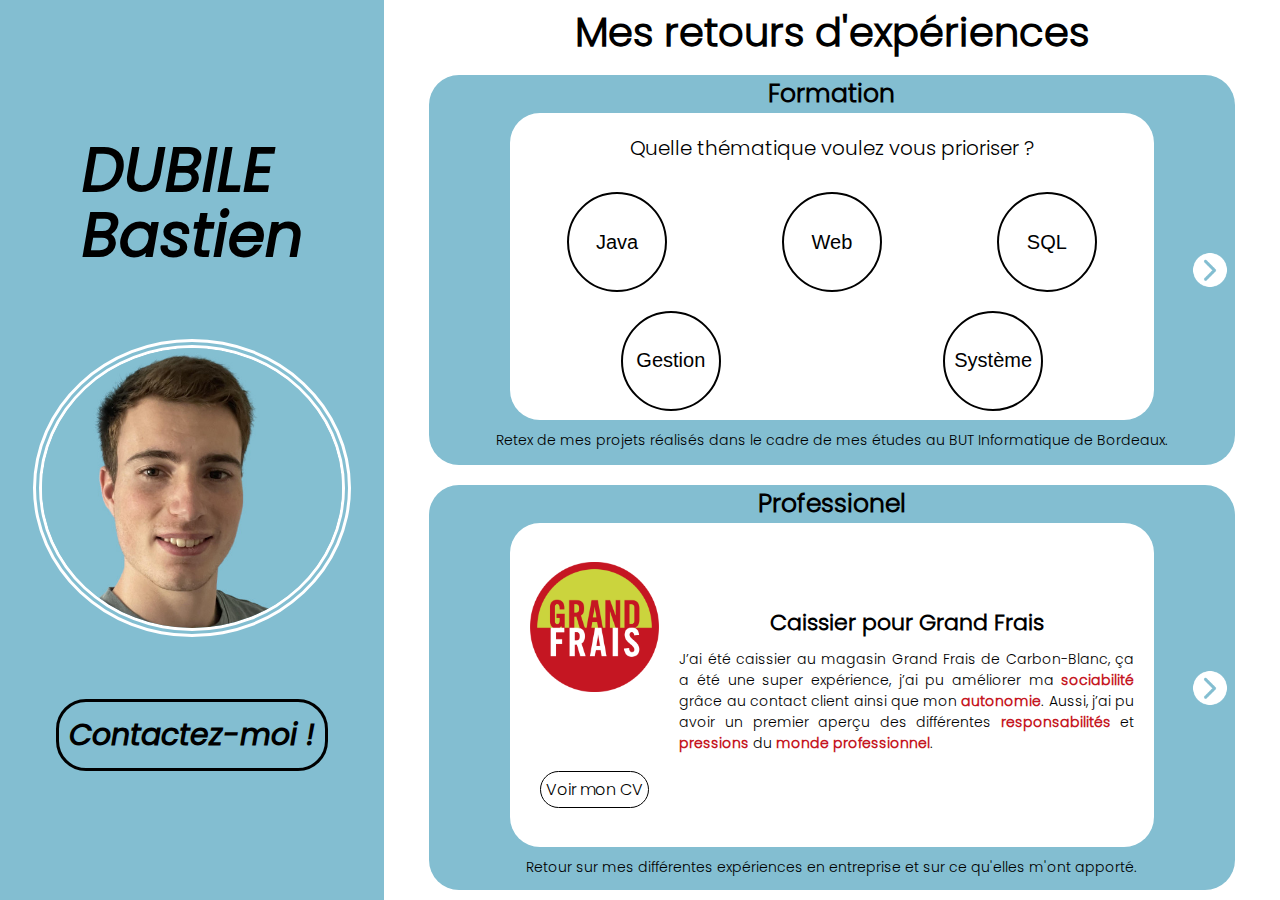
<file: index.html>
<!DOCTYPE html>
<html lang="fr">
<head>
    <meta charset="UTF-8">
    <meta http-equiv="X-UA-Compatible" content="IE=edge">
    <meta name="viewport" content="width=device-width, initial-scale=1.0">
    <link rel="stylesheet" href="index.css">
    <title>Portfolio</title>
</head>
<body>
    <section class="presentation">
        <h1 class="nom">DUBILE <br> Bastien</h1>
        <div class="contact">
            <img class="portrait" src="images/portraitTest3.jpg" alt="photo de moi">
            <a href="contact.html">
                <button id="open" class="btn">Contactez-moi !</button>
            </a>
            
        </div> 
    </section>
    <section class="retex">
        <h1 class="titre">Mes retours d'expériences</h1>
        <section class="contain-formation">
            <img id="gaucheF" class="flecheNav" src="images/fleche-carrousel.png" alt="flèche pour naviguer">
            <div class="formation">
                <h2>Formation</h2>
                
                <div id="3" class="container">
                    <div class="slide">
                        <div class="card">
                            <img src="images/station.webp" alt="image d'une station météorologique">
                            <a href="station.html" id="station">Voir le projet</a>
                        </div>
                        <div class="description">
                            <h2>Codage d'une station météorologique</h2>
                            <p> Ce projet a consisté à programmer une petite station météorologique. À partir de <span class="station">données</span> récupérées par des capteurs, nous devons <span class="station">stocker</span> et <span class="station">afficher</span> ces données selon les choix de l'utilisateur (température, chauffage, jardin, etc.). <br> Nous avons dû partir d'un code en <span class="station">Java</span> et y implémenter de nouvelles fonctionnalités.</p>
                        </div>
                    </div>
                </div>

                <div id="5" class="container">
                    <div class="slide">
                        <div class="card">
                            <img src="images/logo_site.png" alt="logo HTML 5">
                            <a href="HTML.html" id="site">Voir le projet</a>
                        </div>
                        <div class="description">
                            <h2>Création d'un site Internet</h2>
                            <p> Ce projet a consisté à se mettre dans la peau d'une agence qui réalise des analyses pour des entreprises. Il a donc fallu, en <span class="site">équipe</span> de deux, réfléchir aux différents <span class="site">profils</span> de personnes pouvant être intéressées par nos services, puis imaginer un <span class="site">scénario d'arrivée</span> pour ensuite adapter <span class="site">l'ergonomie</span> du site en fonction de ces profils. Enfin, il a fallu coder le site.</p>
                        </div>
                    </div>
                </div>

                <div id="6" class="container">
                    <div class="slide">
                        <div class="card">
                            <img src="images/logo_symfony.png" alt="logo Symfony">
                            <a href="symfony.html" id="symfony">Voir le projet</a>
                        </div>
                        <div class="description">
                            <h2>Site web gestion de séries</h2>
                            <p> On a réalisé ce projet en <span class="symfony">équipe de 6</span> dans le cadre méthodologique <span class="symfony">Scrum</span>. Nous avons achevé le projet en <span class="symfony">trois itérations</span>, avec trois démonstrations de l'application <span class="symfony">présentées au client</span>. Le back-end du site a été développé en utilisant <span class="symfony">Symfony</span> pour garantir une meilleure <span class="symfony">sécurité</span>, tandis que le front-end a été conçu avec le framework <span class="symfony">Tailwind</span> pour sa <span class="symfony">simplicité</span>. De plus, le site est connecté à une <span class="symfony">base de données</span> que nous avons modifiée. Il s'agit d'un site de type AlloCiné, où de nombreuses séries sont répertoriées.</p>
                        </div>
                    </div>
                </div>
                
                <div id="1" class="choix container" style="display: block;">
                    <div class="slide">
                        <p class="theme">Quelle thématique voulez vous prioriser ?</p>
                        <div class="bulle">
                            <div id="premier">
                                <button id="Java">Java</button>
                                <button id="HTML">Web</button>
                                <button id="SQL">SQL</button>
                            </div>
                            <div id="deuxieme">
                                <button id="Gestion">Gestion</button>
                                <button id="Systeme">Système</button>
                            </div>
                        </div>
                    </div>
                </div>

                <div id="8" class="container">
                    <div class="slide">
                        <div class="card">
                            <img src="images/analyse.jpg" alt="image pour concrétiser le mot analyse">
                            <a href="analyse.html" id="analyse">Voir le projet</a>
                        </div>
                        <div class="description">
                            <h2>Analyse d'une entreprise</h2>
                            <p>Ce projet a consisté à effectuer en <span class="analyse">équipe</span> de quatre, un <span class="analyse">rapport d'analyse</span> pour une entreprise. Plus précisément l'analyse de son environnement pour détecter ses <span class="analyse">menaces</span> ou <span class="analyse">opportunités </span>potentielles. Une fois les recherches effectuées, il a fallu <span class="analyse">mettre en forme</span> notre rapport pour ensuite le livrer au client.</p>
                        </div>
                    </div>
                </div>

                <div id="4" class="container">
                    <div class="slide">
                        <div class="card">
                            <img src="images/BaseDeDonnee.png" alt="logo SQL">
                            <a href="BaseDonne.html" id="baseDeDonnee">Voir le projet</a>
                        </div>
                        <div class="description">
                            <h2>Création de base de données</h2>
                            <p> Dans ce projet, nous avons aidé une startup à se mettre au goût du jour. En effet, en <span class="baseDeDonnee">équipe</span> de deux, il a fallu <span class="baseDeDonnee">recueillir</span> les besoins de l'entreprise et les <span class="baseDeDonnee">préciser</span>. Une fois ces besoins compris, nous avons pu commencer à réaliser le <span class="baseDeDonnee">schéma</span> d'une base de données adéquate pour l'entreprise, ce qui nous a permis enfin de générer la base en <span class="baseDeDonnee">SQL</span> avec un <span class="baseDeDonnee">jeu de données</span> adapté à la situation réelle.</p>
                        </div>
                    </div>
                </div>
                
                <div id="2" class="container">
                    <div class="slide">
                        <div class="card">
                            <img src="images/IA.png" alt="image pour concrétiser le mot IA">
                            <a href="IA.html" id="jeuIA">Voir le projet</a>
                        </div>
                        <div class="description">
                            <h2>Codage d'un Jeu de plateau + IA </h2>
                            <p>Ce projet a consisté à coder les <span class="jeuIA">règles</span> d'un jeu de plateau tour par tour pour deux joueurs. <br> Dans une deuxième partie, cette fois-ci en <span class="jeuIA">équipe</span> de deux, il a fallu coder une <span class="jeuIA">intelligence artificielle</span> capable de jouer à ce jeu, mais surtout capable de battre d'autres IA, car en fin de projet, un <span class="jeuIA">tournoi</span> entre toute la promo a été réalisé. La <span class="jeuIA">stratégie</span> de l'IA et son <span class="jeuIA">optimisation</span> ont été très importantes car cela nous a permis d'être sur la première marche du podium.</p>
                        </div>
                    </div>
                </div>

                <div id="7" class="container">
                    <div class="slide">
                        <div class="card">
                            <img src="images/Manjaro.png" alt="logo Manjaro">
                            <a href="VM.html" id="VM">Voir le projet</a>
                        </div>
                        <div class="description">
                            <h2>Installation d'une Machine Virtuelle</h2>
                            <p>Dans ce projet, en <span class="VM">équipe</span> de deux, nous avons dû nous mettre dans la peau <span class="VM">d'administrateurs système</span> pour une entreprise. L'objectif était <span class="VM">d'installer</span> et de <span class="VM">configurer</span> une <span class="VM">machine virtuelle</span> pour leur équipe de développeurs. Cependant, il a fallu faire bien attention au <span class="VM">cahier des charges</span> car l'entreprise a une utilisation bien précise de cette VM. Enfin, nous leur avons <span class="VM">présenté</span> la VM ainsi que ses <span class="VM">fonctionnalités</span>.</p>
                        </div>
                    </div>
                </div>


            <p class="commentaire">Retex de mes projets réalisés dans le cadre de mes études au BUT Informatique de Bordeaux.</p>
            </div>
            <img id="droiteF" class="flecheNav" src="images/fleche-carrousel.png" alt="flèche pour naviguer">
        </section>

        <section class="contain-formation">
            <img id="gaucheP" class="flecheNav" src="images/fleche-carrousel.png" alt="flèche pour naviguer">
            <div class="professionel">
                <h2>Professionel</h2>

                <div id="100" class="container" style="display: block;">
                    <div class="slide">
                        <div class="card">
                            <img src="images/Grand_Frais_logo.png" alt="logo grand frais">
                            <a href="contact.html" id="gf">Voir mon CV</a>
                        </div>
                        <div class="description">
                            <h2>Caissier pour Grand Frais</h2>
                            <p>J’ai été caissier au magasin Grand Frais de Carbon-Blanc, ça a été une super expérience, j’ai pu améliorer ma <span class="gf">sociabilité</span> grâce au contact client ainsi que mon <span class="gf">autonomie</span>. Aussi, j’ai pu avoir un premier aperçu des différentes <span class="gf">responsabilités</span> et <span class="gf">pressions</span> du <span class="gf">monde professionnel</span>.</p>
                        </div>
                    </div>
                </div>

                <div id="101" class="container">
                    <div class="slide">
                        <div class="card">
                            <img src="images/Michelin-Logo.png" alt="logo michelin">
                            <a href="contact.html" id="michelin">Voir mon CV</a>
                        </div>
                        <div class="description">
                            <h2>Manutentionnaire pour Michelin</h2>
                            <p>Dans cette usine située à Bassens, j'ai dû m'occuper de deux chaînes. Loin de l'informatique, c'est un travail très physique auquel il a fallu <span class="michelin">rapidement s'adapter</span> et être très <span class="michelin">rigoureux</span> pour y arriver.</p>
                        </div>
                    </div>
                </div>

                <div id="102" class="container">
                    <div class="slide">
                        <div class="card">
                            <img src="images/GVGlogo.png" alt="logo gvg">
                            <a href="contact.html" id="gvg">Voir mon CV</a>
                        </div>
                        <div class="description">
                            <h2>Manutentionnaire pour GVG</h2>
                            <p>Dans cette usine située à Saint-Loubès, j'ai travaillé à la chaîne pour réaliser des calendriers de l'avent remplis de bouteilles de vin. Il a fallu beaucoup de <span class="gvg">patience</span> et de <span class="gvg">rigueur</span> pour arriver à accomplir les <span class="gvg">tâches demandées</span>. J'y ai également gagné en <span class="gvg">polyvalence</span> car il faut être prêt à remplacer quelqu'un si nécessaire.</p>
                        </div>
                    </div>
                </div>

                <div id="103" class="container">
                    <div class="slide">
                        <div class="card">
                            <img src="images/sovex_logo.png" alt="logo sovex">
                            <a href="contact.html" id="sovex">Voir mon CV</a>
                        </div>
                        <div class="description">
                            <h2>Manutentionnaire pour Sovex</h2>
                            <p>Mon <span class="sovex">premier job</span> a été dans cette usine située à Beychac-et-Caillau. J'y ai réalisé plusieurs <span class="sovex">missions</span>, plus ou moins difficiles, mais j'ai surtout appris qu'en <span class="sovex">entreprise</span>, l'important n'est pas de faire les choses, mais plutôt de les faire <span class="sovex">proprement</span>.</p>
                        </div>
                    </div>
                </div>
            <p class="commentaire">Retour sur mes différentes expériences en entreprise et sur ce qu'elles m'ont apporté.</p>
            </div>
            <img id="droiteP" class="flecheNav" src="images/fleche-carrousel.png" alt="flèche pour naviguer">
        </section>
    </section>

    <script type="text/javascript" src="carrousel.js"></script>

</body>
</html>
</file>
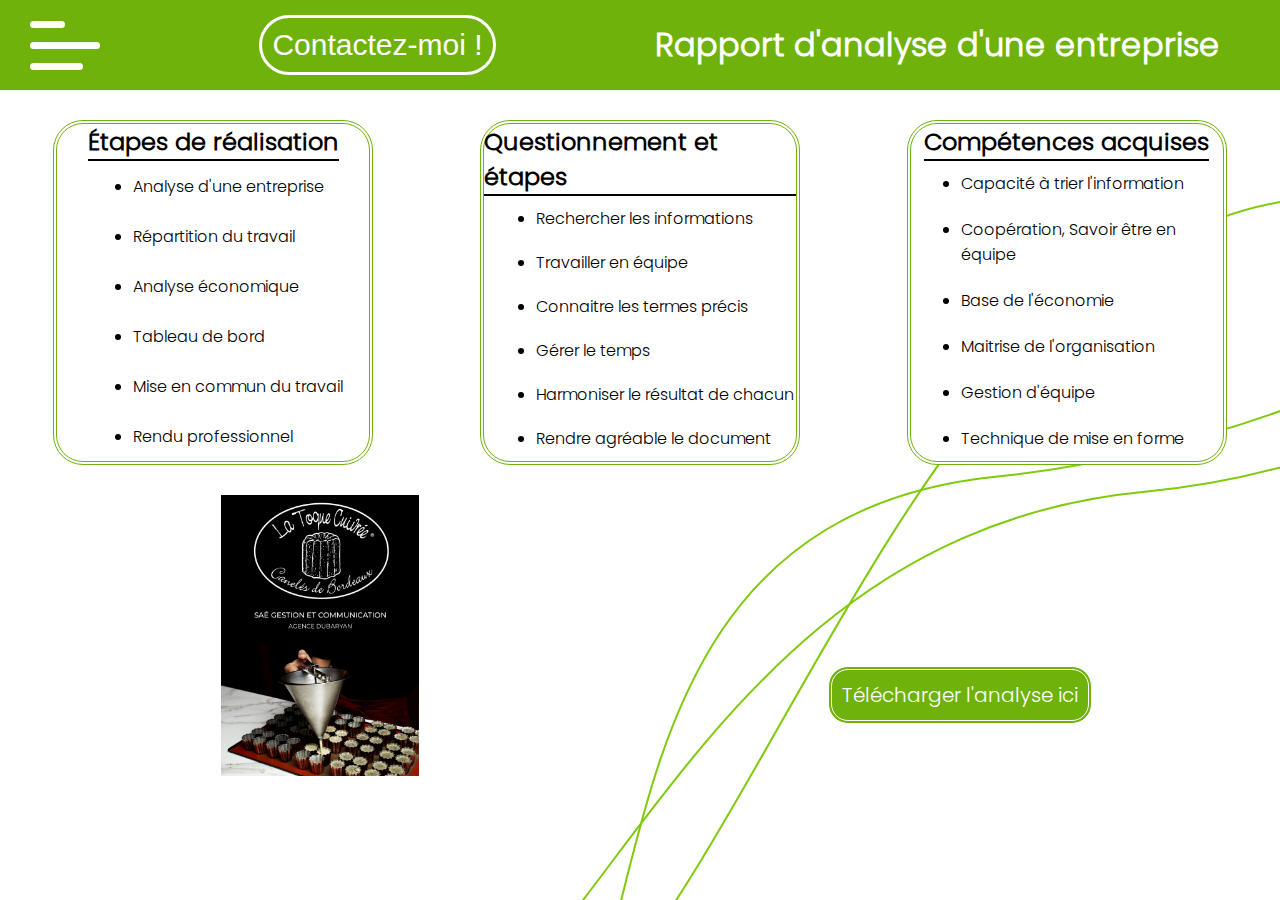
<file: analyse.html>
<!DOCTYPE html>
<html lang="fr">
<head>
    <meta charset="UTF-8">
    <meta http-equiv="X-UA-Compatible" content="IE=edge">
    <meta name="viewport" content="width=device-width, initial-scale=1.0">
    <link rel="stylesheet" href="analyse.css">
    <link rel="stylesheet" href="header.css">
    <title>Analyse d'entreprise</title>
</head>
<body>
    <header style="background-color: #6fb20c;">
        <label id="menu" for="check">
            <input type="checkbox" id="check"/> 
            <span></span>
            <span></span>
            <span></span>
        </label>
        <a href="contact.html">
            <button id="open">Contactez-moi !</button>
        </a>
        <h1>Rapport d'analyse d'une entreprise</h1>
    </header>
    <main>
        <nav id="nav" style="visibility: hidden;">
            <section>
                <div class="accueil">
                    <a class="retour" href="index.html">
                        <img src="images/flèche_accueil.png" alt="logo flèche retour accueil">
                        <h2>Accueil</h2>
                    </a>
                </div>
                <div class="Nformation">
                    <h2>Formation</h2>
                    <div class="lien" onmouseover="changeColor('actif', '#6fb20c', 'white')" onmouseout="changeColor('actif', 'white','#6fb20c')">
                        <a id="actif" href="analyse.html">Analyse d'une entreprise</a>
                        <a href="IA.html">Codage d'un Jeu de plateau + IA</a>
                        <a href="HTML.html">Création d'un site Internet</a>
                        <a href="BaseDonne.html">Création de base de données</a>
                        <a href="station.html">Codage d'une station météorologique</a>
                        <a href="VM.html">Installation d'une Machine Virtuelle</a>
                    </div>
                </div>
                <div id="P" class="Nprofessionnel">
                    <h2>Professionnel</h2>
                    <div class="lien" onmouseover="changeColor('actif', '#6fb20c', 'white')" onmouseout="changeColor('actif', 'white','#6fb20c')">
                        <a href="index.html">Manutentionnaire Michelin</a>
                        <a href="index.html">Manutentionnaire GVG</a>
                        <a href="index.html">Manutentionnaire Sovex</a>
                    </div>
                </div>
                <p class="nom"> DUBILE Bastien</p>
            </section>
        </nav>
        <div class="corp">
            <div class="premier">
                <section>
                    <h2>Étapes de réalisation</h2>
                    <ul>
                        <li>Analyse d'une entreprise</li>
                        <li>Répartition du travail</li>
                        <li>Analyse économique</li>
                        <li>Tableau de bord</li>
                        <li>Mise en commun du travail</li>
                        <li>Rendu professionnel</li>
                    </ul>
                </section>
                <section>
                    <h2>Questionnement et étapes</h2>
                    <ul>
                        <li>Rechercher les informations</li>
                        <li>Travailler en équipe</li>
                        <li>Connaitre les termes précis</li>
                        <li>Gérer le temps</li>
                        <li>Harmoniser le résultat de chacun</li>
                        <li>Rendre agréable le document</li>
                    </ul>
                </section>
                <section>
                    <h2>Compétences acquises</h2>
                    <ul>
                        <li>Capacité à trier l'information</li>
                        <li>Coopération, Savoir être en équipe</li>
                        <li>Base de l'économie</li>
                        <li>Maitrise de l'organisation</li>
                        <li>Gestion d'équipe</li>
                        <li>Technique de mise en forme</li>
                    </ul>
                </section>
            </div>
            <div class="deuxieme">
                <div class="capture">
                    <img src="images/image_LTC.png" alt="photo du rendu final du projet">
                </div>
                <div id="special" class="capture">
                    <a href="Téléchargeable/LaToqueCuivree_rapport.pdf" download="Rapport_LaToqueCuivrée">Télécharger l'analyse ici</a>
                </div>
            </div>
        </div>
    </main>

    <script src="menu.js"></script>
</body>
</html>
</file>
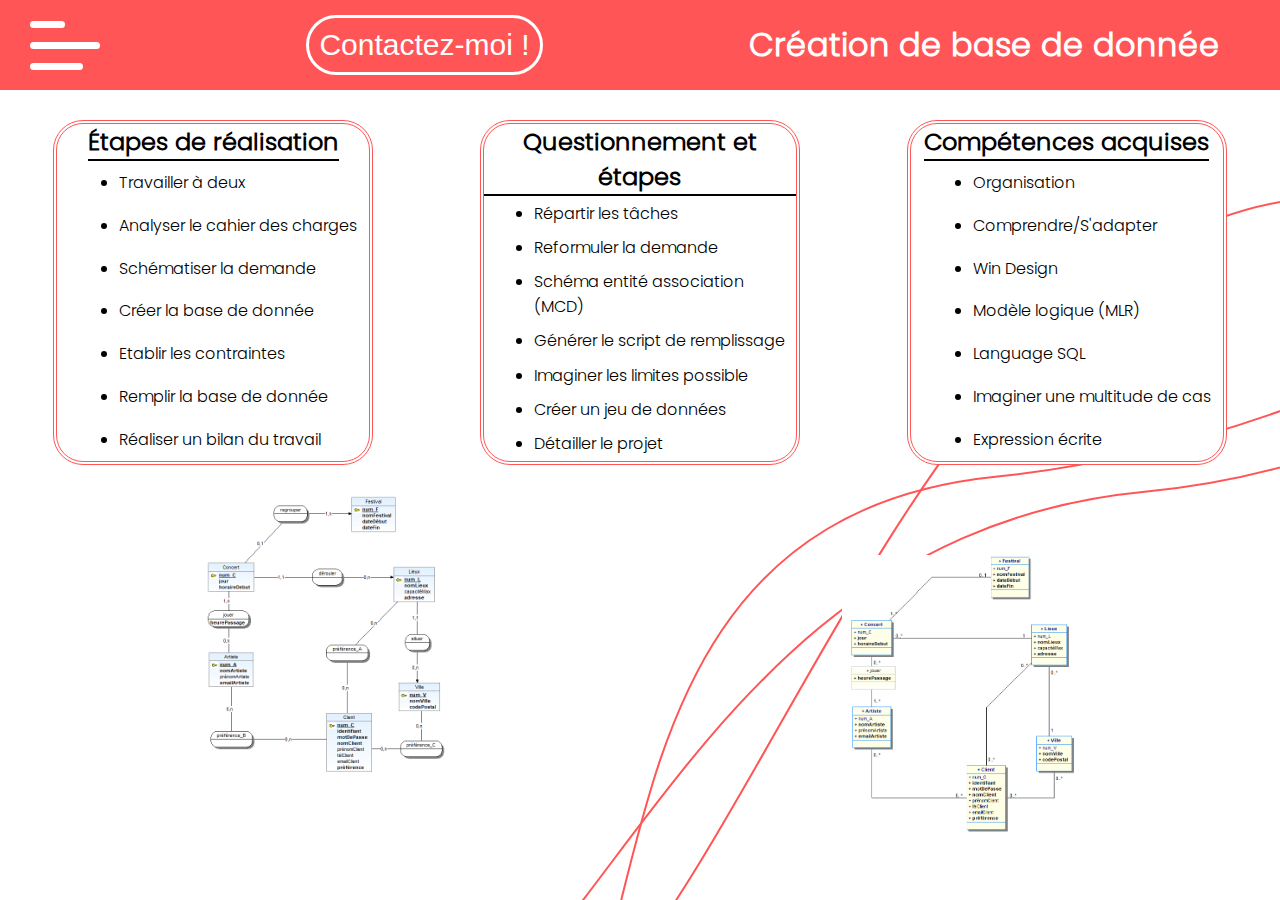
<file: BaseDonne.html>
<!DOCTYPE html>
<html lang="fr">
<head>
    <meta charset="UTF-8">
    <meta http-equiv="X-UA-Compatible" content="IE=edge">
    <meta name="viewport" content="width=device-width, initial-scale=1.0">
    <link rel="stylesheet" href="BaseDonne.css">
    <link rel="stylesheet" href="header.css">
    <title>Base de donnée</title>
</head>
<body>
    <header style="background-color: #ff5556;">
        <label id="menu" for="check">
            <input type="checkbox" id="check"/>
            <span></span>
            <span></span>
            <span></span>
        </label>
        <a href="contact.html">
            <button id="open">Contactez-moi !</button>
        </a>
        <h1>Création de base de donnée</h1>
    </header>
    <main>
        <nav id="nav" style="visibility: hidden;">
            <section>
                <div class="accueil">
                    <a class="retour" href="index.html">
                        <img src="images/flèche_accueil.png" alt="logo flèche retour accueil">
                        <h2>Accueil</h2>
                    </a>
                </div>
                <div class="Nformation">
                    <h2>Formation</h2>
                    <div class="lien" onmouseover="changeColor('actif', '#ff5556', 'white')" onmouseout="changeColor('actif', 'white','#ff5556')">
                        <a  href="analyse.html">Analyse d'une entreprise</a>
                        <a href="IA.html">Codage d'un Jeu de plateau + IA</a>
                        <a  href="HTML.html">Création d'un site Internet</a>
                        <a href="symfony.html">Site web gestion de séries</a>
                        <a id="actif" href="BaseDonne.html">Création de base de données</a>
                        <a href="station.html">Codage d'une station météorologique</a>
                        <a href="VM.html">Installation d'une Machine Virtuelle</a>
                    </div>
                </div>
                <div id="P" class="Nprofessionnel">
                    <h2>Professionnel</h2>
                    <div class="lien" onmouseover="changeColor('actif', '#ff5556', 'white')" onmouseout="changeColor('actif', 'white','#ff5556')">
                        <a href="index.html">Caissier pour Grand Frais</a>
                        <a href="index.html">Manutentionnaire Michelin</a>
                        <a href="index.html">Manutentionnaire GVG</a>
                        <a href="index.html">Manutentionnaire Sovex</a>
                    </div>
                </div>
                <p class="nom"> DUBILE Bastien</p>
            </section>
        </nav>
        <div class="corp">
            <div class="premier">
                <section>
                    <h2>Étapes de réalisation</h2>
                    <ul>
                        <li>Travailler à deux</li>
                        <li>Analyser le cahier des charges</li>
                        <li>Schématiser la demande</li>
                        <li>Créer la base de donnée</li>
                        <li>Etablir les contraintes</li>
                        <li>Remplir la base de donnée</li>
                        <li>Réaliser un bilan du travail</li>
                    </ul>
                </section>
                <section>
                    <h2>Questionnement et étapes</h2>
                    <ul>
                        <li>Répartir les tâches</li>
                        <li>Reformuler la demande</li>
                        <li>Schéma entité association (MCD)</li>
                        <li>Générer le script de remplissage</li>
                        <li>Imaginer les limites possible</li>
                        <li>Créer un jeu de données</li>
                        <li>Détailler le projet</li>
                    </ul>
                </section>
                <section>
                    <h2>Compétences acquises</h2>
                    <ul>
                        <li>Organisation</li>
                        <li>Comprendre/S'adapter</li>
                        <li>Win Design</li>
                        <li>Modèle logique (MLR)</li>
                        <li>Language SQL</li>
                        <li>Imaginer une multitude de cas</li>
                        <li>Expression écrite</li>
                    </ul>
                </section>
            </div>
            <div class="deuxieme">
                <div class="capture">
                    <img src="images/CaptureBD1.png" alt="Persona réaliser pendant le projet">
                </div>
                <div id="special" class="capture">
                    <img src="images/CaptureBD2.png" alt="Rendu du site">
                </div>
            </div>
        </div>
    </main>

    <script src="menu.js"></script>
    
</body>
</html>
</file>
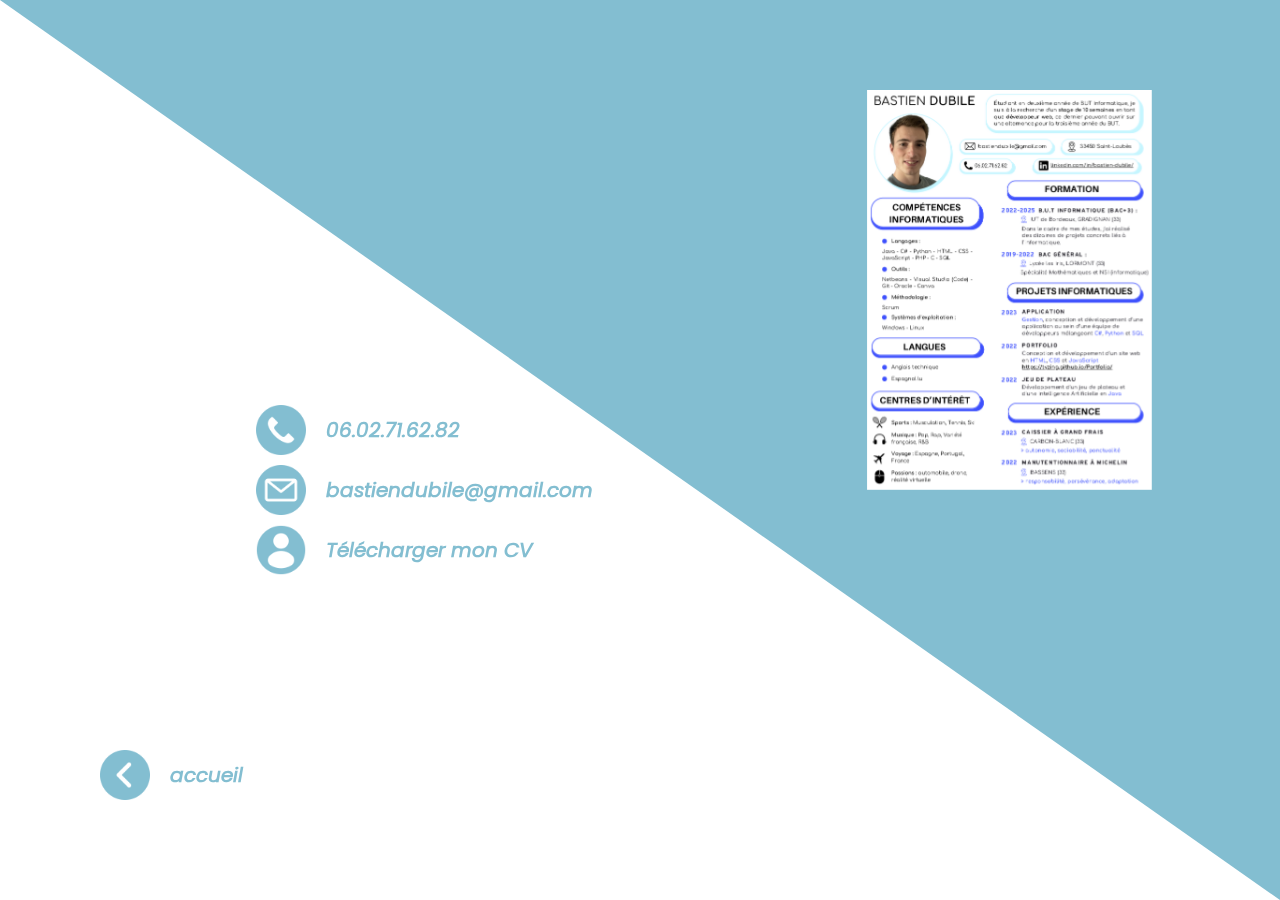
<file: contact.html>
<!DOCTYPE html>
<html lang="fr">
<head>
    <meta charset="UTF-8">
    <meta http-equiv="X-UA-Compatible" content="IE=edge">
    <meta name="viewport" content="width=device-width, initial-scale=1.0">
    <link rel="stylesheet" href="contact.css">
    <title>Contact</title>
</head>
<body>
    <div id="transition_page" class=" transition active"></div>

    <div class="contact">
        <div class="tel">
            <img src="images/icone_telephone.png" alt="image téléphone">
            <p>06.02.71.62.82</p>
        </div>
        <div class="mail">
            <img src="images/icone_email.png" alt="image mail">
            <a href="mailto:bastiendubile@gmail.com">bastiendubile@gmail.com</a>
        </div>
        <div class="monCV">
            <img src="images/icone_CV.png" alt="image personne">
            <a href="Téléchargeable/CV_Bastien_Dubile.pdf" download="CV_Bastien_Dubile">Télécharger mon CV</a>
        </div>
    </div>

    <div class="retour">
        <a href="index.html">
            <img src="images/icone_fleche.png" alt="icone retour">
            <p>accueil</p>
        </a>
    </div>

    <img id="CV" src="images/Image_CV.png" alt="petite image CV" title="cliquer pour agrandir">

    <div id="grandCV" style="display: none;">
        <img id="grandeImage" src="images/Image_CV.png" alt="grande image CV">
    </div>

    <script src="contactPage.js"></script>
</body>
</html>
</file>
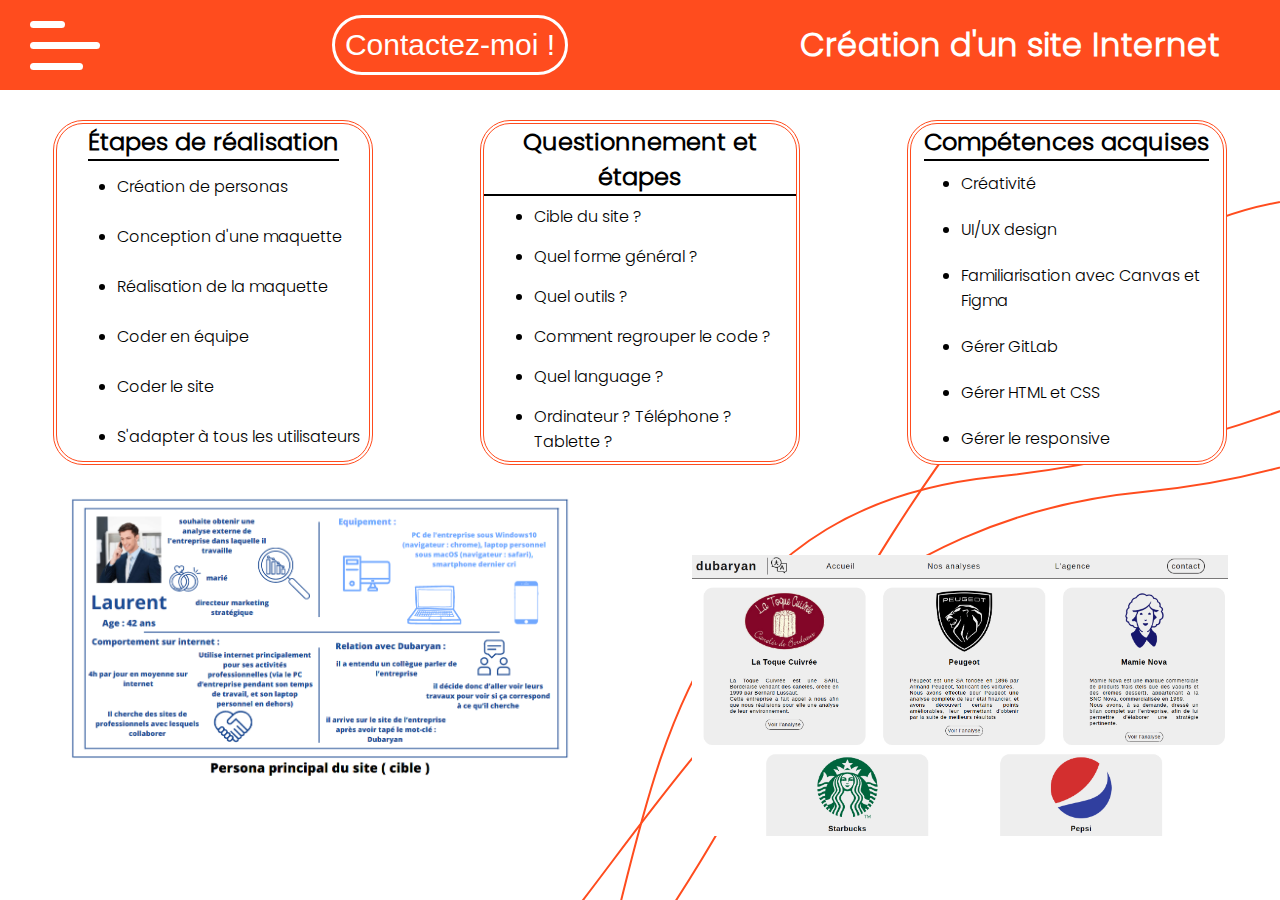
<file: HTML.html>
<!DOCTYPE html>
<html lang="fr">
<head>
    <meta charset="UTF-8">
    <meta http-equiv="X-UA-Compatible" content="IE=edge">
    <meta name="viewport" content="width=device-width, initial-scale=1.0">
    <link rel="stylesheet" href="HTML.css">
    <link rel="stylesheet" href="header.css">
    <title>Site Internet</title>
</head>
<body>
    <header style="background-color: #ff4c1e;">
        <label id="menu" for="check">
            <input type="checkbox" id="check"/> 
            <span></span>
            <span></span>
            <span></span>
        </label>
        <a href="contact.html">
            <button id="open">Contactez-moi !</button>
        </a>
        <h1>Création d'un site Internet</h1>
    </header>
    <main>
        <nav id="nav" style="visibility: hidden;">
            <section>
                <div class="accueil">
                    <a class="retour" href="index.html">
                        <img src="images/flèche_accueil.png" alt="logo flèche retour accueil">
                        <h2>Accueil</h2>
                    </a>
                </div>
                <div class="Nformation">
                    <h2>Formation</h2>
                    <div class="lien" onmouseover="changeColor('actif', '#ff4c1e', 'white')" onmouseout="changeColor('actif', 'white','#ff4c1e')">
                        <a  href="analyse.html">Analyse d'une entreprise</a>
                        <a href="IA.html">Codage d'un Jeu de plateau + IA</a>
                        <a id="actif" href="HTML.html">Création d'un site Internet</a>
                        <a href="symfony.html">Site web gestion de séries</a>
                        <a href="BaseDonne.html">Création de base de données</a>
                        <a href="station.html">Codage d'une station météorologique</a>
                        <a href="VM.html">Installation d'une Machine Virtuelle</a>
                    </div>
                </div>
                <div id="P" class="Nprofessionnel">
                    <h2>Professionnel</h2>
                    <div class="lien" onmouseover="changeColor('actif', '#ff4c1e', 'white')" onmouseout="changeColor('actif', 'white','#ff4c1e')">
                        <a href="index.html">Caissier pour Grand Frais</a>
                        <a href="index.html">Manutentionnaire Michelin</a>
                        <a href="index.html">Manutentionnaire GVG</a>
                        <a href="index.html">Manutentionnaire Sovex</a>
                    </div>
                </div>
                <p class="nom"> DUBILE Bastien</p>
            </section>
        </nav>
        <div class="corp">
            <div class="premier">
                <section>
                    <h2>Étapes de réalisation</h2>
                    <ul>
                        <li>Création de personas</li>
                        <li>Conception d'une maquette</li>
                        <li>Réalisation de la maquette</li>
                        <li>Coder en équipe</li>
                        <li>Coder le site</li>
                        <li>S'adapter à tous les utilisateurs</li>
                    </ul>
                </section>
                <section>
                    <h2>Questionnement et étapes</h2>
                    <ul>
                        <li>Cible du site ?</li>
                        <li>Quel forme général ?</li>
                        <li>Quel outils ?</li>
                        <li>Comment regrouper le code ?</li>
                        <li>Quel language ?</li>
                        <li>Ordinateur ? Téléphone ? Tablette ?</li>
                    </ul>
                </section>
                <section>
                    <h2>Compétences acquises</h2>
                    <ul>
                        <li>Créativité</li>
                        <li>UI/UX design</li>
                        <li>Familiarisation avec Canvas et Figma</li>
                        <li>Gérer GitLab</li>
                        <li>Gérer HTML et CSS</li>
                        <li>Gérer le responsive</li>
                    </ul>
                </section>
            </div>
            <div class="deuxieme">
                <div class="capture">
                    <img src="images/Capture_site_1.png" alt="Persona réaliser pendant le projet">
                </div>
                <div id="special" class="capture">
                    <img src="images/Capture_site_2.png" alt="Rendu du site">
                </div>
            </div>
        </div>
    </main>

    <script src="menu.js"></script>
    
</body>
</html>
</file>
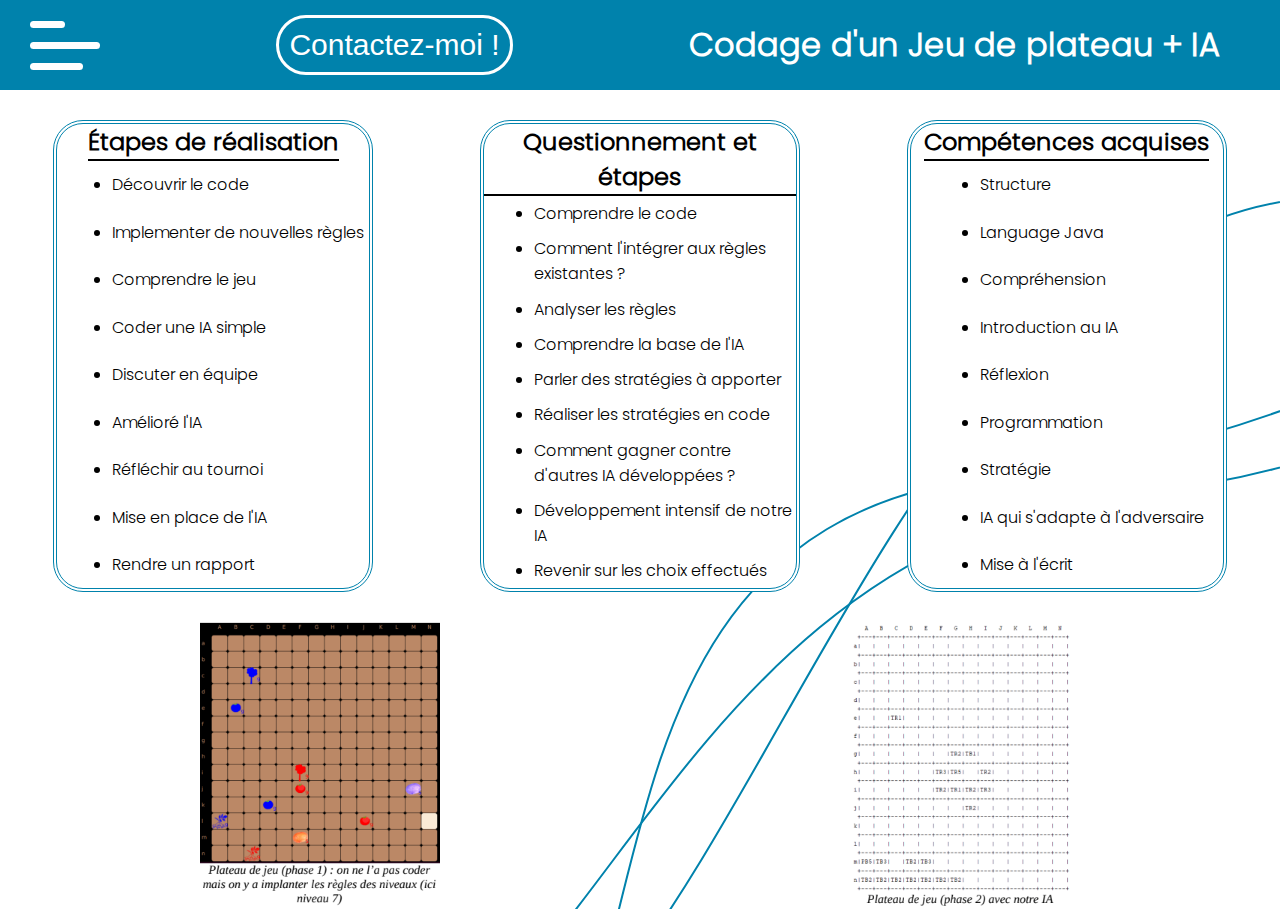
<file: IA.html>
<!DOCTYPE html>
<html lang="fr">
<head>
    <meta charset="UTF-8">
    <meta http-equiv="X-UA-Compatible" content="IE=edge">
    <meta name="viewport" content="width=device-width, initial-scale=1.0">
    <link rel="stylesheet" href="IA.css">
    <link rel="stylesheet" href="header.css">
    <title>Intelligence artificielle</title>
</head>
<body>
    <header style="background-color: #0082ac;">
        <label id="menu" for="check">
            <input type="checkbox" id="check"/>
            <span></span>
            <span></span>
            <span></span>
        </label>
        <a href="contact.html">
            <button id="open">Contactez-moi !</button>
        </a>
        <h1>Codage d'un Jeu de plateau + IA</h1>
    </header>
    <main>
        <nav id="nav" style="visibility: hidden;">
            <section>
                <div class="accueil">
                    <a class="retour" href="index.html">
                        <img src="images/flèche_accueil.png" alt="logo flèche retour accueil">
                        <h2>Accueil</h2>
                    </a>
                </div>
                <div class="Nformation">
                    <h2>Formation</h2>
                    <div class="lien" onmouseover="changeColor('actif', '#0082ac', 'white')" onmouseout="changeColor('actif', 'white','#0082ac')">
                        <a href="analyse.html">Analyse d'une entreprise</a>
                        <a id="actif" href="IA.html">Codage d'un Jeu de plateau + IA</a>
                        <a href="HTML.html">Création d'un site Internet</a>
                        <a href="symfony.html">Site web gestion de séries</a>
                        <a href="BaseDonne.html">Création de base de données</a>
                        <a href="station.html">Codage d'une station météorologique</a>
                        <a href="VM.html">Installation d'une Machine Virtuelle</a>
                    </div>
                </div>
                <div id="P" class="Nprofessionnel">
                    <h2>Professionnel</h2>
                    <div class="lien" onmouseover="changeColor('actif', '#0082ac', 'white')" onmouseout="changeColor('actif', 'white','#0082ac')">
                        <a href="index.html">Caissier pour Grand Frais</a>
                        <a href="index.html">Manutentionnaire Michelin</a>
                        <a href="index.html">Manutentionnaire GVG</a>
                        <a href="index.html">Manutentionnaire Sovex</a>
                    </div>
                </div>
                <p class="nom"> DUBILE Bastien</p>
            </section>
        </nav>
        <div class="corp">
            <div class="premier">
                <section>
                    <h2>Étapes de réalisation</h2>
                    <ul>
                        <li>Découvrir le code</li>
                        <li>Implementer de nouvelles règles</li>
                        <li>Comprendre le jeu</li>
                        <li>Coder une IA simple</li>
                        <li>Discuter en équipe</li>
                        <li>Amélioré l'IA</li>
                        <li>Réfléchir au tournoi</li>
                        <li>Mise en place de l'IA</li>
                        <li>Rendre un rapport</li>
                    </ul>
                </section>
                <section>
                    <h2>Questionnement et étapes</h2>
                    <ul>
                        <li>Comprendre le code</li>
                        <li>Comment l'intégrer aux règles existantes ?</li>
                        <li>Analyser les règles</li>
                        <li>Comprendre la base de l'IA</li>
                        <li>Parler des stratégies à apporter</li>
                        <li>Réaliser les stratégies en code</li>
                        <li>Comment gagner contre d'autres IA développées ?</li>
                        <li>Développement intensif de notre IA</li>
                        <li>Revenir sur les choix effectués</li>
                    </ul>
                </section>
                <section>
                    <h2>Compétences acquises</h2>
                    <ul>
                        <li>Structure</li>
                        <li>Language Java</li>
                        <li>Compréhension</li>
                        <li>Introduction au IA</li>
                        <li>Réflexion</li>
                        <li>Programmation</li>
                        <li>Stratégie</li>
                        <li>IA qui s'adapte à l'adversaire</li>
                        <li>Mise à l'écrit</li>
                    </ul>
                </section>
            </div>
            <div class="deuxieme">
                <div class="capture">
                    <img src="images/CaptureIA1.png" alt="Capture plateau de jeu phase 1">
                </div>
                <div id="special" class="capture">
                    <img src="images/CaptureIA2.png" alt="Capture plateau de jeu phase 2">
                </div>
            </div>
        </div>
    </main>

    <script src="menu.js"></script>
    
</body>
</html>
</file>
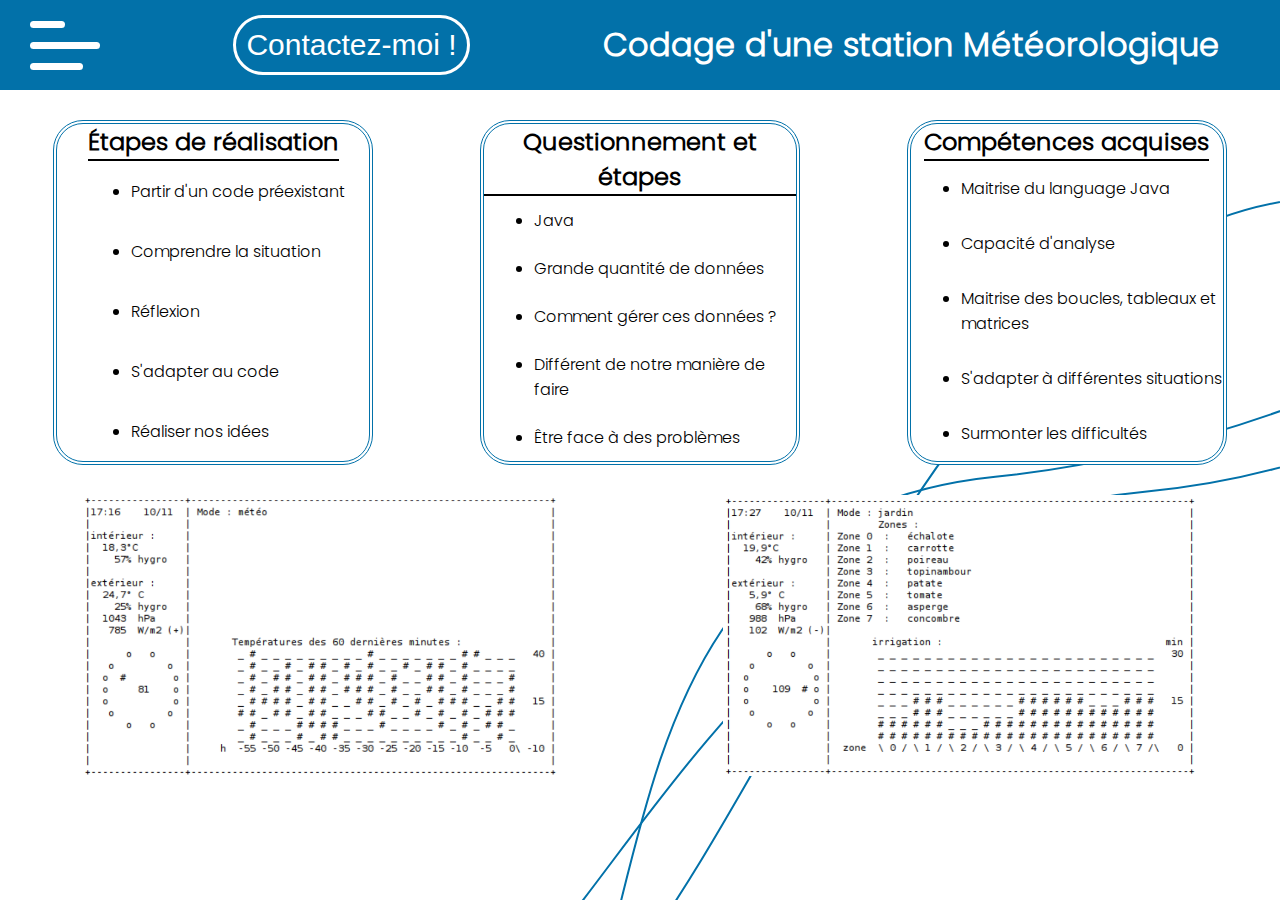
<file: station.html>
<!DOCTYPE html>
<html lang="fr">
<head>
    <meta charset="UTF-8">
    <meta http-equiv="X-UA-Compatible" content="IE=edge">
    <meta name="viewport" content="width=device-width, initial-scale=1.0">
    <link rel="stylesheet" href="station.css">
    <link rel="stylesheet" href="header.css">
    <title>Station Météorologique</title>
</head>
<body>
    <header>
        <label id="menu" for="check">
            <input type="checkbox" id="check"/> 
            <span></span>
            <span></span>
            <span></span>
        </label>
        <a href="contact.html">
            <button id="open" class="btn">Contactez-moi !</button>
        </a>
        <h1>Codage d'une station Météorologique</h1>
    </header>
    <main>
        <nav id="nav" style="visibility: hidden;">
            <section>
                <div class="accueil">
                    <a class="retour" href="index.html">
                        <img src="images/flèche_accueil.png" alt="logo flèche retour accueil">
                        <h2>Accueil</h2>
                    </a>
                    
                </div>
                <div class="Nformation">
                    <h2>Formation</h2>
                    <div class="lien" onmouseover="changeColor('actif', '#0271a9', 'white')" onmouseout="changeColor('actif', 'white','#0271a9')">
                        <a href="analyse.html">Analyse d'une entreprise</a>
                        <a href="IA.html">Codage d'un Jeu de plateau + IA</a>
                        <a href="HTML.html">Création d'un site Internet</a>
                        <a href="symfony.html">Site web gestion de séries</a>
                        <a href="BaseDonne.html">Création de base de données</a>
                        <a id="actif" href="station.html">Codage d'une station météorologique</a>
                        <a href="VM.html">Installation d'une Machine Virtuelle</a>
                    </div>
                </div>
                <div id="P" class="Nprofessionnel">
                    <h2>Professionnel</h2>
                    <div class="lien" onmouseover="changeColor('actif', '#0271a9', 'white')" onmouseout="changeColor('actif', 'white','#0271a9')">
                        <a href="index.html">Caissier pour Grand Frais</a>
                        <a href="index.html">Manutentionnaire Michelin</a>
                        <a href="index.html">Manutentionnaire GVG</a>
                        <a href="index.html">Manutentionnaire Sovex</a>
                    </div>
                </div>
                <p class="nom"> DUBILE Bastien</p>
            </section>
        </nav>
        <div class="corp">
            <div class="premier">
                <section>
                    <h2>Étapes de réalisation</h2>
                    <ul>
                        <li>Partir d'un code préexistant</li>
                        <li>Comprendre la situation</li>
                        <li>Réflexion</li>
                        <li>S'adapter au code</li>
                        <li>Réaliser nos idées</li>
                    </ul>
                </section>
                <section>
                    <h2>Questionnement et étapes</h2>
                    <ul>
                        <li>Java</li>
                        <li>Grande quantité de données</li>
                        <li>Comment gérer ces données ?</li>
                        <li>Différent de notre manière de faire</li>
                        <li>Être face à des problèmes</li>
                    </ul>
                </section>
                <section>
                    <h2>Compétences acquises</h2>
                    <ul>
                        <li>Maitrise du language Java</li>
                        <li>Capacité d'analyse</li>
                        <li>Maitrise des boucles, tableaux et matrices</li>
                        <li>S'adapter à différentes situations</li>
                        <li>Surmonter les difficultés</li>
                    </ul>
                </section>
            </div>
            <div class="deuxieme">
                <div class="capture">
                    <img src="images/Capture_Odomo_1.png" alt="photo du rendu final du projet">
                </div>
                <div class="capture">
                    <img src="images/Capture_Odomo_2.png" alt="photo du rendu final du projet">
                </div>
            </div>
        </div>
    </main> 

    <script src="menu.js"></script>
</body>
</html>
</file>
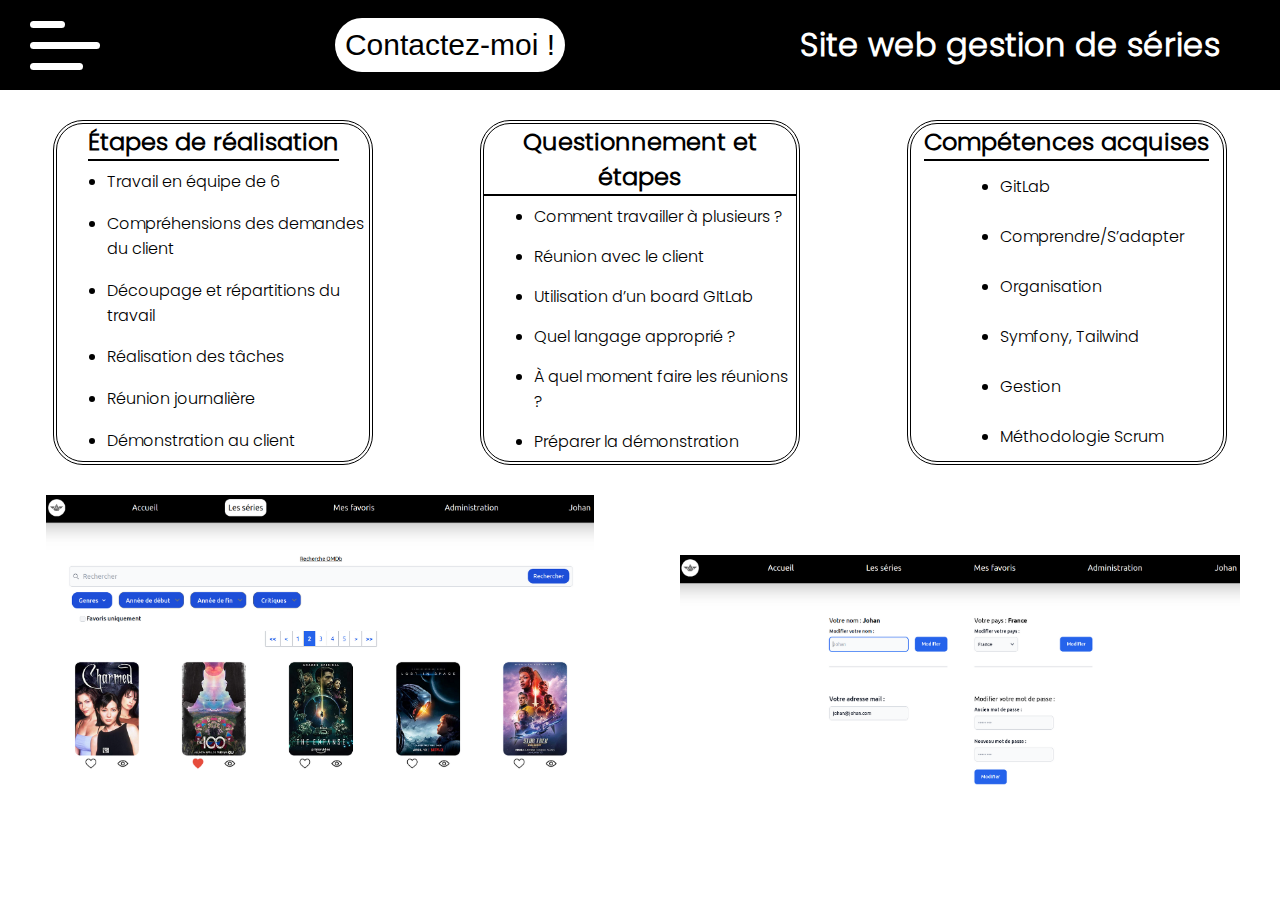
<file: symfony.html>
<!DOCTYPE html>
<html lang="fr">
<head>
    <meta charset="UTF-8">
    <meta http-equiv="X-UA-Compatible" content="IE=edge">
    <meta name="viewport" content="width=device-width, initial-scale=1.0">
    <link rel="stylesheet" href="symfony.css">
    <link rel="stylesheet" href="header.css">
    <title>Site Internet</title>
</head>
<body>
    <header style="background-color: black;">
        <label id="menu" for="check">
            <input type="checkbox" id="check"/> 
            <span></span>
            <span></span>
            <span></span>
        </label>
        <a href="contact.html">
            <button id="open">Contactez-moi !</button>
        </a>
        <h1>Site web gestion de séries</h1>
    </header>
    <main>
        <nav id="nav" style="visibility: hidden;">
            <section>
                <div class="accueil">
                    <a class="retour" href="index.html">
                        <img src="images/flèche_accueil.png" alt="logo flèche retour accueil">
                        <h2>Accueil</h2>
                    </a>
                </div>
                <div class="Nformation">
                    <h2>Formation</h2>
                    <div class="lien" onmouseover="changeColor('actif', 'black', 'white')" onmouseout="changeColor('actif', 'white','black')">
                        <a href="analyse.html">Analyse d'une entreprise</a>
                        <a href="IA.html">Codage d'un Jeu de plateau + IA</a>
                        <a href="HTML.html">Création d'un site Internet</a>
                        <a id="actif" href="symfony.html">Site web gestion de séries</a>
                        <a href="BaseDonne.html">Création de base de données</a>
                        <a href="station.html">Codage d'une station météorologique</a>
                        <a href="VM.html">Installation d'une Machine Virtuelle</a>
                    </div>
                </div>
                <div id="P" class="Nprofessionnel">
                    <h2>Professionnel</h2>
                    <div class="lien" onmouseover="changeColor('actif', 'black', 'white')" onmouseout="changeColor('actif', 'white','black')">
                        <a href="index.html">Caissier pour Grand Frais</a>
                        <a href="index.html">Manutentionnaire Michelin</a>
                        <a href="index.html">Manutentionnaire GVG</a>
                        <a href="index.html">Manutentionnaire Sovex</a>
                    </div>
                </div>
                <p class="nom"> DUBILE Bastien</p>
            </section>
        </nav>
        <div class="corp">
            <div class="premier">
                <section>
                    <h2>Étapes de réalisation</h2>
                    <ul>
                        <li>Travail en équipe de 6</li>
                        <li>Compréhensions des demandes du client</li>
                        <li>Découpage et répartitions du travail</li>
                        <li>Réalisation des tâches</li>
                        <li>Réunion journalière</li>
                        <li>Démonstration au client</li>
                    </ul>
                </section>
                <section>
                    <h2>Questionnement et étapes</h2>
                    <ul>
                        <li>Comment travailler à plusieurs ?</li>
                        <li>Réunion avec le client</li>
                        <li>Utilisation d’un board GItLab</li>
                        <li>Quel langage approprié ?</li>
                        <li>À quel moment faire les réunions ?</li>
                        <li>Préparer la démonstration</li>
                    </ul>
                </section>
                <section>
                    <h2>Compétences acquises</h2>
                    <ul>
                        <li>GitLab</li>
                        <li>Comprendre/S’adapter</li>
                        <li>Organisation</li>
                        <li>Symfony, Tailwind</li>
                        <li>Gestion</li>
                        <li>Méthodologie Scrum</li>
                    </ul>
                </section>
            </div>
            <div class="deuxieme">
                <div class="capture">
                    <img src="images/Capture_symfony1.png" alt="Image du site page série">
                </div>
                <div id="special" class="capture">
                    <img src="images/Capture_symfony2.png" alt="Image du site page mon compte">
                </div>
            </div>
        </div>
    </main>

    <script src="menu.js"></script>
    
</body>
</html>
</file>
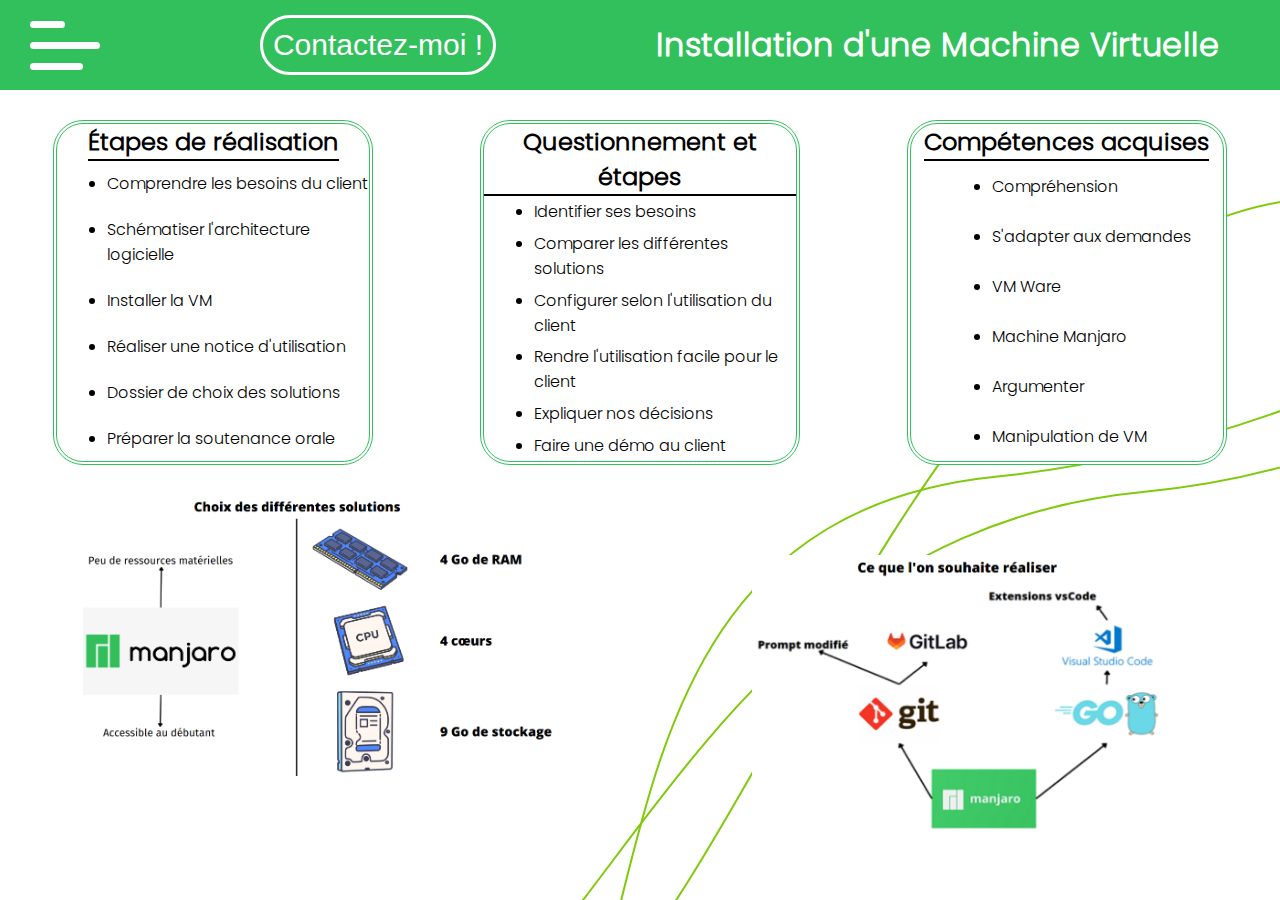
<file: VM.html>
<!DOCTYPE html>
<html lang="fr">
<head>
    <meta charset="UTF-8">
    <meta http-equiv="X-UA-Compatible" content="IE=edge">
    <meta name="viewport" content="width=device-width, initial-scale=1.0">
    <link rel="stylesheet" href="VM.css">
    <link rel="stylesheet" href="header.css">
    <title>Machine Virtuelle</title>
</head>
<body>
    <header style="background-color: #32c05c;">
        <label id="menu" for="check">
            <input type="checkbox" id="check"/>
            <span></span>
            <span></span>
            <span></span>
        </label>
        <a href="contact.html">
            <button id="open">Contactez-moi !</button>
        </a>
        <h1>Installation d'une Machine Virtuelle</h1>
    </header>
    <main>
        <nav id="nav" style="visibility: hidden;">
            <section>
                <div class="accueil">
                    <a class="retour" href="index.html">
                        <img src="images/flèche_accueil.png" alt="logo flèche retour accueil">
                        <h2>Accueil</h2>
                    </a>
                </div>
                <div class="Nformation">
                    <h2>Formation</h2>
                    <div class="lien" onmouseover="changeColor('actif', '#32c05c', 'white')" onmouseout="changeColor('actif', 'white','#32c05c')">
                        <a href="analyse.html">Analyse d'une entreprise</a>
                        <a href="IA.html">Codage d'un Jeu de plateau + IA</a>
                        <a href="HTML.html">Création d'un site Internet</a>
                        <a href="symfony.html">Site web gestion de séries</a>
                        <a href="BaseDonne.html">Création de base de données</a>
                        <a href="station.html">Codage d'une station météorologique</a>
                        <a id="actif" href="VM.html">Installation d'une Machine Virtuelle</a>
                    </div>
                </div>
                <div id="P" class="Nprofessionnel">
                    <h2>Professionnel</h2>
                    <div class="lien" onmouseover="changeColor('actif', '#32c05c', 'white')" onmouseout="changeColor('actif', 'white','#32c05c')">
                        <a href="index.html">Caissier pour Grand Frais</a>
                        <a href="index.html">Manutentionnaire Michelin</a>
                        <a href="index.html">Manutentionnaire GVG</a>
                        <a href="index.html">Manutentionnaire Sovex</a>
                    </div>
                </div>
                <p class="nom"> DUBILE Bastien</p>
            </section>
        </nav>
        <div class="corp">
            <div class="premier">
                <section>
                    <h2>Étapes de réalisation</h2>
                    <ul>
                        <li>Comprendre les besoins du client</li>
                        <li>Schématiser l'architecture logicielle</li>
                        <li>Installer la VM</li>
                        <li>Réaliser une notice d'utilisation</li>
                        <li>Dossier de choix des solutions</li>
                        <li>Préparer la soutenance orale</li>
                    </ul>
                </section>
                <section>
                    <h2>Questionnement et étapes</h2>
                    <ul>
                        <li>Identifier ses besoins</li>
                        <li>Comparer les différentes solutions</li>
                        <li>Configurer selon l'utilisation du client</li>
                        <li>Rendre l'utilisation facile pour le client</li>
                        <li>Expliquer nos décisions</li>
                        <li>Faire une démo au client</li>
                    </ul>
                </section>
                <section>
                    <h2>Compétences acquises</h2>
                    <ul>
                        <li>Compréhension</li>
                        <li>S'adapter aux demandes</li>
                        <li>VM Ware</li>
                        <li>Machine Manjaro</li>
                        <li>Argumenter</li>
                        <li>Manipulation de VM</li>
                    </ul>
                </section>
            </div>
            <div class="deuxieme">
                <div class="capture">
                    <img src="images/CaptureVM1.png" alt="Capture représentant nos choix de solution">
                </div>
                <div id="special" class="capture">
                    <img src="images/CaptureVM2.png" alt="Capture représentant ce qu'il fallait faire pour ce projet">
                </div>
            </div>
        </div>
    </main>

    <script src="menu.js"></script>
    
</body>
</html>
</file>
<file: index.css>
@font-face {
    font-family: "Poppins";
    src: url('font/Poppins/Poppins-Italic.ttf');
}
@font-face {
    font-family: "PoppinsSmall";
    src: url('font/Poppins/Poppins-Light.ttf');
}
body{
    margin: 0;
    height: 100vh;
    display: flex;
    font-family: PoppinsSmall;
}
.portrait{
    width: 300px;
    height: 280px;
    border-radius: 50%;
    border: double white 9px;
}
.presentation{
    background-color: rgb(131, 190, 209);
    width: 30%;
    height: 100%;
    display: flex;
    flex-direction: column;
    align-items: center;
    justify-content: center;
}
.nom, .titre{
    font-size: 60px;
    font-family: Poppins;
    line-height: 65px;
}
.titre{
    font-family: PoppinsSmall;
}
.contact{
    display: flex;
    flex-direction: column;
    align-items: center;
    justify-content: space-around;
    height: 55%;
}
.contact button{
    font-weight: bold;
    font-family: Poppins;
    background: transparent;
    position: relative;
    transition: all 1s;
    overflow: hidden;

    padding: 10px;
    font-size: 30px;
    color: black;
    background-color: rgb(131, 190, 209);
    border: solid;
    border-radius: 30px;
    transition: 0.8s;
    cursor: pointer;
    
}
.contact button:hover{
    color: rgb(131, 190, 209);
    border: solid rgb(131, 190, 209);
    transform: scale(1.1);
}
  
.btn::before {
    content: '';
    position: absolute;
    height: 100%;
    width: 0%;
    top: 0;
    left: -40px;
    transform: skewX(45deg);
    background-color: white;
    z-index: -1;
    transition: all 1s;
  }
  
  .btn:hover::before {
    width: 160%;
  }
.retex{
    width: 70%;
    height: 100%;
    display: flex;
    flex-direction: column;
    justify-content: space-around;
    align-items: center;
}
.formation, .professionel{
    display: flex;
    flex-direction: column;
    align-items: center;
    width: 100%;
    height: 100%;
}
section h2{
    font-size: 30px;
    margin: 0;
}
.container{
    display: flex;
    justify-content: space-around;
    height: 80%;
    width: 90%;
}
.card{
    display: flex;
    flex-direction: column;
    align-items: center;
    justify-content: space-around;
    border-radius: 30px;
    height: 100%;
    margin-left: 20px;
}
.card img{
    height: 60%;
}
.card a{
    text-decoration: none;
    color: black;
    border: solid 1px;
    border-radius: 30px;
    padding: 5px;
    font-size: 20px;
    transition: 0.5s ease;
    text-align: center;
}
.card #michelin:hover{
    background-color: #ffe600;
    border: none;
    color: #004f9f;
    transform: scale(1.1);
}
.card #gf:hover{
    background-color: #cbd43d;
    border: none;
    color: white;
    transform: scale(1.1);
}
.card #gvg:hover{
    background-color: #9d4457;
    border: none;
    color: white;
    transform: scale(1.1);
}
.card #sovex:hover{
    background-color: #681930;
    border: none;
    color: white;
    transform: scale(1.1);
}
.card #station:hover{
    background-color: #0271a9;
    border: none;
    color: white;
    transform: scale(1.1);
}
.card #symfony:hover{
    background-color: black;
    border: none;
    color: white;
    transform: scale(1.1);
}
.card #site:hover{
    background-color: #ff4c1e;
    border: none;
    color: white;
    transform: scale(1.1);
}
.card #analyse:hover{
    background-color: #7fca0b;
    border: none;
    color: white;
    transform: scale(1.1);
}
.card #baseDeDonnee:hover{
    background-color: #ff5556;
    border: none;
    color: white;
    transform: scale(1.1);
}
.card #jeuIA:hover{
    background-color: #0082ac;
    border: none;
    color: white;
    transform: scale(1.1);
}
.card #VM:hover{
    background-color: #32c05c;
    border: none;
    color: white;
    transform: scale(1.1);
}
.commentaire{
    font-size: 16px;
    text-align: center;
    margin-top: 10px;
}
.slide {
    display: flex;
    height: 100%;
    width: 100%;
    background-color: white;
    border-radius: 30px;
}
.description{
    width: 100%;
    display: flex;
    flex-direction: column;
    align-items: center;
    justify-content: center;
}
.description p{
    align-self: flex-start;
    margin: 20px;
    font-size: 16px;
    text-align: justify;
}
span.station{
    color: #0271a9;
    font-weight: bold;
}
.titre{
    margin: 0;
    text-align: center;
}
span.michelin{
    color: #ffe600;
    font-weight: bold;
    text-shadow: 100%;
}
span.gf{
    color: #c51622;
    font-weight: bold;
    text-shadow: 100%;
}
span.site{
    color: #ff4c1e;
    font-weight: bold;
}
span.symfony{
    color: black;
    font-weight: bold;
}
span.analyse{
    color: #7fca0b;
    font-weight: bold;
}
span.baseDeDonnee{
    color: #ff5556;
    font-weight: bold;
}
span.jeuIA{
    color: #0082ac;
    font-weight: bold;
}
span.VM{
    color: #32c05c;
    font-weight: bold;
}
span.gvg{
    color: #9d4457;
    font-weight: bold;
}
span.sovex{
    color: #681930;
    font-weight: bold;
}
.flecheNav{
    width: 40px;
    cursor: pointer;
    margin: 0;
    transition:all 1 ease;
}
.flecheNav:hover{
    transform: scale(1.2);
}
#gaucheF{
    transform: rotate(180deg);
    margin-left: 5px;
    transition: all 0.5 ease;
}
#gaucheF:hover{
    transform: scale(1.2) rotate(180deg);
}
#droiteF{
    margin-right: 5px;
}
#gaucheP{
    transform: rotate(180deg);
    margin-left: 5px;
}
#gaucheP:hover{
    transform: scale(1.2) rotate(180deg);
}
#droiteP{
    margin-right: 5px;
}

.contain-formation{
    display: flex;
    background-color: rgb(131, 190, 209);
    border-radius: 30px;
    margin: 10px;
    align-items: center;
    width: 90%;
    height: 45%;
}
.description p{
    margin: 10px 20px;
}
.description h2{
    text-align: center;
}
.container{
    display: none;
}

#formulaire{
    height: 100vh;
    width: 100vw;
    background-color: rgba(0, 0, 0, 0.7);
    position: absolute;
    display: flex;
    justify-content: center;
    align-items: center;
}
.fenetre{
    background-color: rgb(131, 190, 209);
    border-radius: 15px;
    padding: 20px;
    display: flex;
    flex-direction: column;
    align-items: center;
}
.fenetre h1{
    font-size: 35px;
}
#contact{
    display: flex;
    flex-direction: row;
    font-size: 30px;
    align-items: center;
}
.MesInfo img{
    height: 50px;
    margin-right: 10px;
}
.tel, .mail{
    display: flex;
    align-items: center;
}
form{
    margin-right: 80px;
}
.envoi{
    display: flex;
    justify-content: center;
}
form input{
    border: none;
    border-radius: 15px;
    font-size: 20px;
    padding: 10px;
}
textarea{
    border: none;
    font-size: 20px;
    resize: none;
}
.envoi input{
    margin-top: 10px;
    cursor: pointer;
}
.envoi input:hover{
    transform: scale(1.1);
    transition: all 0.5s ease;
}
#close{
    width: 70px;
    position: absolute;
    margin: 20px 20px 0 0;
    top: 0;
    right: 0;
    cursor: pointer;
}
#close:hover{
    transform: scale(1.1);
}
.choix .slide{
    display: flex;
    flex-direction: column;
    justify-content: space-around;
    align-items: center;
}
.choix .slide .bulle{
    display: flex;
    flex-direction: column;
    width: 100%;
    align-items: center;
    justify-content: space-around;
    height: 80%;
}
.choix p{
    font-size: 20px;
}
.choix .slide button{
    height: 100px;
    width: 100px;
    background-color: white;
    border: solid black 2px;
    border-radius: 50%;
    font-size: 20px;
    transition: all 0.3s ease-in-out;
}

.choix .slide button:hover{
    background-color: rgb(131, 190, 209);
    color: white;
    font-size: 20px;
    transform: translateY(-5px);
    text-shadow: 0 0 10px #fff, 0 0 20px #fff, 0 0 30px #fff, 0 0 40px #0ff, 0 0 70px #0ff, 0 0 80px #0ff, 0 0 100px #0ff, 0 0 300px #0ff;
}
.bulle #premier{
    display: flex;
    justify-content: space-around;
    width: 100%;
}
.bulle #deuxieme{
    display: flex;
    justify-content: space-around;
    width: 100%;
}
.theme{
    text-align: center;
}

@media screen and (max-height: 878px) {
    .titre{
        font-size: 40px;
    }
    .contain-formation{
        margin: 5px;
    }

    .commentaire{
        display: none;
    }
}

@media screen and (max-width: 1330px) {
    .card img{
        height: 40%;
    }
    .commentaire{
        font-size: 14px;
    }
    section h2{
        font-size: 25px;
    }
    .description h2{
        font-size: 22px;
    }
    .description p{
        font-size: 14px;
    }
    .card a{
        font-size: 16px;
    }
    .titre{
        font-size: 40px;
    }

    #formulaire{
        height: 100vh;
        width: 100vw;
        background-color: rgba(0, 0, 0, 0.7);
        position: absolute;
        display: flex;
        justify-content: center;
        align-items: center;
    }
    .fenetre{
        width: 80%;
    }
    .fenetre h1{
        font-size: 35px;
    }
    #contact{
        display: flex;
        flex-direction: row;
        font-size: 30px;
        align-items: center;
        width: 100%;
    }
    .tel, .mail{
        display: flex;
        align-items: center;
    }
    form{
        margin-right: 30px;
        width: 60%;
    }
    textarea{
        width: 90%;
    }
  }



  @media screen and (max-width: 1070px) {
    .nom, .titre{
        font-size: 30px;
        line-height: 35px;
    }
    .portrait{
        width: 200px;
        height: 180px;
        border: double white 7px;
    }
    .contact button{
        padding: 10px;
        font-size: 25px;
    }
    .card img{
        height: 30%;
    }
    .card a{
        font-size: 14px;
    }
    .container{
        width: 100%;
    }
    .commentaire{
        font-size: 12px;
    }
    .description h2{
        font-size: 20px;
    }
    .description p{
        font-size: 12px;
    }
    .choix .slide button{
        height: 70px;
        width: 70px;
        font-size: 14px;
    }
    .theme{
        font-size: 20px;
    }
    .choix .slide button:hover{
        font-size: 14px;
    }


    .fenetre{
        flex-direction: column;
        width: 60%;
    }
    .fenetre h1{
        font-size: 35px;
    }
    #contact{
        display: flex;
        flex-direction: column;
        font-size: 20px;
        align-items: center;
    }
    .MesInfo img{
        height: 50px;
        margin-right: 10px;
    }
    .tel, .mail{
        display: flex;
        align-items: center;
    }
    form input{
        border: none;
        border-radius: 15px;
        font-size: 20px;
        padding: 10px;
    }
    .envoi input{
        font-size: 18px;
    }
    #close{
        width: 50px;
    }
  }


  @media screen and (max-width: 735px ) and (max-height: 878px ) {
    .contain-formation{
        margin: 10px;
    }
    .commentaire{
        display: block;
    }
  }

  @media screen and (max-width: 735px) {
    body {
      flex-direction: column;
      height: 100%;
    }
    .presentation{
        width: 100%;
        height: 100%;
        display: flex;
        flex-direction: row;
        align-items: center;
        justify-content: space-around;
    }
    .contact{
        display: flex;
        flex-direction: row;
        align-items: center;
        justify-content: space-between;
        height: 100%;
        width: 60%;
    }
    .portrait{
        width: 150px;
        height: 130px;
        border: double white 7px;
        margin: 10px;
    }
    .retex{
        width: 100%;
        height: 100%;
        display: flex;
        flex-direction: column;
        justify-content: space-around;
        align-items: center;
    }
    .card img{
        width: 150px;
    }
    .slide {
        flex-direction: column;
    }
    .card{
        flex-direction: row;
    }
    .titre{
        margin-top: 10px;
    }
  }

  @media screen and (max-width: 610px) {
    .contact button{
        padding: 5px;
        font-size: 18px;
        border: solid black 2px;
    }
    .portrait{
        width: 90px;
        height: 80px;
        border: double white 7px;
        margin-right: 10px;
    }
    .contact{
        width: 70%;
        justify-content: center;
    }
    .card img{
        margin-top: 5px;
    }
    .card a{
        padding: 3px;
        text-align: center;
        margin-right: 5px;
    }

    .fenetre h1{
        font-size: 25px;
    }
    
    #close{
        width: 45px;
        margin: 10px 10px 0 0;
    }

    form input{
        font-size: 14px;
    }
    textarea{
        font-size: 14px;
    }
    .envoi input{
        font-size: 16px;
    }
    .MesInfo img{
        height: 30px;
        margin-right: 10px;
    }
    .tel, .mail{
        font-size: 14px;
    }

    #formulaire{
        height: 130%;
    }
    
  }
</file>
<file: analyse.css>
@font-face {
    font-family: "Poppins";
    src: url('font/Poppins/Poppins-Light.ttf');
}
*{
    margin: 0;
    padding: 0;
    box-sizing: border-box;
}
header{
    background-color: #6fb20c;
}
body{
    margin: 0;
    height: 100vh;
    background-image: url('images/fond_analyse.svg');
    font-family: Poppins;
}
main{
    display: flex;
    flex-direction: column;
    height: 90%;
    width: 100%;
}
nav{
    position: absolute;
    background-color: rgba(0, 0, 0, 0.7);
    width: 100%;
    height: 90%;
    display: flex;
    justify-content: space-around;
    border-top: solid white 3px;
}
nav img{
    height: 30px;
    margin-right: 10px;
}
nav h2{
    color: white;
}

.corp{
    width: 100%;
    height: 100%;
    display: flex;
    flex-direction: column;
}
.corp section{
    display: flex;
    flex-direction: column;
    align-items: center;
    background-color: white;
    margin: 30px 0;
    border-radius: 30px;
    width: 25%;
    border: double #6fb20c 4px ;
}
.corp section h2{
    border-bottom: solid 2px;
    margin-bottom: 0;
}
.corp section ul{
    display: flex;
    flex-direction: column;
    justify-content: space-around;
    font-size: 20px;
    height: 100%;
}
section ul{
    padding: 0 0 0 50px;
}
nav a{
    display: flex;
    justify-content: center;
    align-items: center;
    margin: 0 10px;
    text-decoration: none;
    color: white;
    font-size: 18px;
}

.premier{
    display: flex;
    justify-content: space-around;
    width: 100%;
    height: 50%;
}
.deuxieme{
    display: flex;
    justify-content: space-between;
    height: 50%;
    width: 100%;
}
.deuxieme img{
    height: 100%;
}
.deuxieme a{
    color: white;
    text-decoration: none;
    font-size: 20px;
    background-color: #6fb20c;
    padding: 10px;
    border-radius: 20px;
    border: double white 4px;
    text-align: center;
    transition: all 0.4s ease-in-out;
}
.deuxieme a:hover{
    transform: scale(1.1);
}
.capture{
    display: flex;
    flex-direction: column;
    align-items: center;
    height: 99%;
    width: 50%;
}
.capture p{
    font-size: 20px;
    text-align: center;
    margin: 0;
}
#special{
    justify-content: center;
}
nav section{
    height: 40%;
    background-color: #6fb20c;
    display: flex;
    justify-content: space-around;
    width: 100%;
    padding: 15px 0 0 0;
}
.lien{
    display: flex;
    flex-direction: column;
    justify-content: space-between;
    height: 70%;
}
.lien a:hover{
    background-color: white;
    border-radius: 30px;
    color: #6fb20c;
    padding: 0 5px;
}
#actif{
    background-color: white;
    border-radius: 30px;
    color: #6fb20c;
    padding: 0 5px;
}
#P{
    height: 40%;
}
button#open{
    background-color: #6fb20c;
}
.nom{
    color: white;
    font-size: 40px;
    text-align: center;
}


@media screen and (max-width: 1300px) {
    .deuxieme img{
        height: 70%;
    }
    .corp section ul{
        font-size: 16px;
    }
}

@media screen and (max-width: 1065px) {
    .deuxieme img{
        height: 60%;
    }
    .corp section ul{
        font-size: 14px;
    }
    .corp section h2{
        font-size: 20px;
    }
    #open{
        padding: 0;
    }
}

@media screen and (max-width: 875px) {
    .deuxieme{
        flex-direction: column;
        align-items: center;
        width: 100%;
    }
    .deuxieme img{
        height: 300px;
        margin-top: 10px;
    }
    section ul{
        padding: 0 0 0 30px;
    }
}

@media screen and (max-width: 750px) {
    .premier{
        flex-direction: column;
        align-items: center;
        height: 100%;
    }
    .corp section{
        margin: 20px 0;
        width: 60%;
    }
    .deuxieme img{
        height: 250px;
        margin-top: 10px;
    }
    .deuxieme a{
        margin-top: 20px;
    }
}

@media screen and (max-width: 450px) {
    .corp section{
        width: 80%;
    }
    .deuxieme img{
        height: 200px;
        margin-top: 10px;
    }
}

/*--------------------- nav --------------------------------------------*/

@media screen and (max-width: 1080px) {
    .nom{
        display: none;
    }
}

@media screen and (max-width: 875px) {
    nav section{
        height: 100%;
        flex-direction: column;
        padding: 15px 0 0 20px;
    }

}
</file>
<file: header.css>
header{
    display: flex;
    justify-content: space-between;
    padding: 0 60px 0 30px;
    align-items: center;
    height: 10%;
    background-color: #0271a9;
    color: white;
}
.accueil{
    font-size: 20px;
    color: white;
}

.retour{
    display: flex;
    justify-content: center;
    align-items: center;
    text-decoration: none;
    color: white;
    
}
.retour:hover{
    transform: translate(-10px);
    transition: all 1s ease-out;
}

#menu{
  min-width: 70px;
}
label{
    display:flex;
     flex-direction:column;
     width:70px;
     cursor:pointer;
   }
   
label span{
    background: #fff;
    border-radius:10px;
    height:7px;
    margin: 7px 0;
    transition: .4s  cubic-bezier(0.68, -0.6, 0.32, 1.6);
   }
   
   
span:nth-of-type(1){
    width:50%;
}
   
   span:nth-of-type(2){
     width:100%;
   }
   
   
   span:nth-of-type(3){
     width:75%;
    
   }
   
   
   input[type="checkbox"]{
     display:none;
   }
   
   
   input[type="checkbox"]:checked ~ span:nth-of-type(1){
     transform-origin:bottom;
     transform:rotatez(45deg) translate(8px,0px)
   }
   
   
   input[type="checkbox"]:checked ~ span:nth-of-type(2){
     
     transform-origin:top;
     transform:rotatez(-45deg)
   }
   
input[type="checkbox"]:checked ~ span:nth-of-type(3){
    transform-origin:bottom;
    width:50%;
    transform: translate(30px,-11px) rotatez(45deg);
}
#open{
  padding: 10px;
  font-size: 30px;
  color: white;
  border: solid;
  border-radius: 30px;
  transition: 0.5s ease;
  cursor: pointer;
}
#open:hover{
  background-color: black;
  color: white;
  border: solid black;
  transform: scale(1.1);
}

@media screen and (max-width: 1065px) {
  #open{
    padding: 10px;
    font-size: 20px;
    border: solid 2px;
  }
  #open:hover{
    border: solid black 2px;
  }
  header h1{
    font-size: 25px;
  }
}

@media screen and (max-width: 875px) {
  header h1{
    text-align: center;
    font-size: 20px;
  }
  #open{
    padding: 10px;
    font-size: 14px;
    border: solid 1px;
  }
  #open:hover{
    border: solid black 1px;
  }
}

@media screen and (max-width: 750px) {
  #open{
    margin-left: 20px;
  }
}

@media screen and (max-width: 420px) {
  header h1{
    font-size: 14px;
  }

  header{
    padding: 0 20px 0 30px;
}
}
</file>
<file: BaseDonne.css>
@font-face {
    font-family: "Poppins";
    src: url('font/Poppins/Poppins-Light.ttf');
}
*{
    margin: 0;
    padding: 0;
    box-sizing: border-box;
}
body{
    margin: 0;
    height: 100vh;
    background-image: url('images/fond_baseDeDonnee.svg');
    font-family: Poppins;
}
main{
    display: flex;
    flex-direction: column;
    height: 90%;
    width: 100%;
}
nav{
    position: absolute;
    background-color: rgba(0, 0, 0, 0.7);
    width: 100%;
    height: 90%;
    display: flex;
    justify-content: space-around;
    border-top: solid white 3px;
}
nav img{
    height: 30px;
    margin-right: 10px;
}
nav h2{
    color: white;
}

.corp{
    width: 100%;
    height: 100%;
    display: flex;
    flex-direction: column;
}
.corp section{
    display: flex;
    flex-direction: column;
    align-items: center;
    background-color: white;
    margin: 30px 0;
    border-radius: 30px;
    width: 25%;
    border: double #ff5556 4px ;
}
.corp section h2{
    border-bottom: solid 2px;
    margin-bottom: 0;
    text-align: center;
}
.corp section ul{
    display: flex;
    flex-direction: column;
    justify-content: space-around;
    font-size: 20px;
    height: 100%;
}
section ul{
    padding: 0 0 0 50px;
}
nav a{
    display: flex;
    justify-content: center;
    align-items: center;
    margin: 0 10px;
    text-decoration: none;
    color: white;
    font-size: 18px;
}

.premier{
    display: flex;
    justify-content: space-around;
    width: 100%;
    height: 50%;
}
.deuxieme{
    display: flex;
    justify-content: space-between;
    height: 50%;
    width: 100%;
}
.deuxieme img{
    height: 100%;
}
.deuxieme a{
    color: white;
    text-decoration: none;
    font-size: 20px;
    background-color: #ff5556;
    padding: 10px;
    border-radius: 20px;
    border: double white 4px;
    text-align: center;
    transition: all 0.4s ease-in-out;
}
.deuxieme a:hover{
    transform: scale(1.1);
}
.capture{
    display: flex;
    flex-direction: column;
    align-items: center;
    height: 99%;
    width: 50%;
}
.capture p{
    font-size: 20px;
    text-align: center;
    margin: 0;
}
#special{
    justify-content: center;
}
nav section{
    height: 40%;
    background-color: #ff5556;
    display: flex;
    justify-content: space-around;
    width: 100%;
    padding: 15px 0 0 0;
}
.lien{
    display: flex;
    flex-direction: column;
    justify-content: space-between;
    height: 70%;
}
.lien a:hover{
    background-color: white;
    border-radius: 30px;
    color: #ff5556;
    padding: 0 5px;
}
#actif{
    background-color: white;
    border-radius: 30px;
    color: #ff5556;
    padding: 0 5px;
}
#P{
    height: 40%;
}
button#open{
    background-color: #ff5556;
}
.nom{
    color: white;
    font-size: 40px;
    text-align: center;
}


@media screen and (max-width: 1350px) {
    .deuxieme img{
        height: 70%;
    }
    .corp section ul{
        font-size: 16px;
    }
}

@media screen and (max-width: 1065px) {
    .deuxieme img{
        height: 60%;
    }
    .corp section ul{
        font-size: 14px;
    }
    .corp section h2{
        font-size: 20px;
    }
    #open{
        padding: 0;
    }
}

@media screen and (max-width: 875px) {
    .deuxieme{
        flex-direction: column;
        align-items: center;
        width: 100%;
    }
    .deuxieme img{
        height: 300px;
        margin-top: 10px;
    }
    section ul{
        padding: 0 0 0 30px;
    }
}

@media screen and (max-width: 750px) {
    .premier{
        flex-direction: column;
        align-items: center;
        height: 100%;
    }
    .corp section{
        margin: 20px 0;
        width: 60%;
    }
    .deuxieme img{
        height: 250px;
        margin-top: 10px;
    }
    .deuxieme a{
        margin-top: 20px;
    }
}

@media screen and (max-width: 450px) {
    .corp section{
        width: 80%;
    }
    .deuxieme img{
        height: 200px;
        margin-top: 10px;
    }
}

/*--------------------- nav --------------------------------------------*/

@media screen and (max-width: 1080px) {
    .nom{
        display: none;
    }
}

@media screen and (max-width: 875px) {
    nav section{
        height: 100%;
        flex-direction: column;
        padding: 15px 0 0 20px;
    }

}
</file>
<file: contact.css>
@font-face {
    font-family: "PoppinsSmall";
    src: url('font/Poppins/Poppins-Light.ttf');
}

@font-face {
    font-family: "Poppins";
    src: url('font/Poppins/Poppins-Italic.ttf');
}
*{
    margin: 0;
}
body{
    background-color: rgb(131, 190, 209);
}

.transition{
    position: fixed;
    left: -500;
    bottom: 0;
    z-index: -1;
    opacity: 1;
    pointer-events: none;
    transition : ease 2s;
    bottom: 0;
    width: 0;
    height: 0;
    border-style: solid;
    border-width: 0vw 100vw 100vh 0vw;
    border-color: transparent transparent white transparent;
}

.transition.active{
    opacity: 1;
    pointer-events: none;
    translate: -100vw;
}

.contact{
    position: absolute;
    bottom: 35vh;
    left: 20vw;
    flex-direction: column;
    font-family: Poppins;
    font-weight: bold;
    font-size: 20px;
    color: rgb(131, 190, 209);
    z-index: -1;
}

.tel, .mail, .monCV{
    display: flex;
    align-items: center;
    margin-bottom: 10px;
}

.contact img{
    width: 50px;
    margin-right: 20px;
}

#CV{
    position: absolute;
    height: 400px;
    top: 10vh;
    right: 10vw;
    cursor: pointer;
    z-index: -1;
}

.contact a{
    text-decoration: none;
    color: rgb(131, 190, 209);
}

.contact a:hover{
    box-shadow: 2px 2px 4px rgba(0, 0, 0, 0.4);
    background-color: rgb(131, 190, 209);
    color: white;
}

#grandCV{
    background-color: rgba(0, 0, 0, 0.7);
    width: 100vw;
    height: 100vh;
    display: flex;
    justify-content: center;
}
.retour{
    position: absolute;
    bottom: 100px;
    left: 100px;
    z-index: -1;
}
.retour img{
    width: 50px;
    margin-right: 20px;
    rotate: 180deg;
}

.retour a{
    display: flex;
    align-items: center;
    font-family: Poppins;
    font-weight: bold;
    font-size: 20px;
    text-decoration: none;
    color: rgb(131, 190, 209);
}

.retour a:hover p{
    background-color: rgb(131, 190, 209);
    color: white;
    box-shadow: 2px 2px 4px rgba(0, 0, 0, 0.4);
}
  
@media screen and (max-width: 1100px) {
    #CV{
        height: 350px;
    }

    .contact{
        bottom: 30vh;
        left: 15vw;
    }
  }

  @media screen and (max-width: 850px) {
    #CV{
        height: 300px;
    }

    .contact{
        bottom: 20vh;
        left: 15vw;
        font-size: 16px;
    }
    .contact img{
        width: 35px;
    }
    .retour img{
        width: 35px;
    }
  }

  @media screen and (max-width: 730px) {
    body{
        background-color: white;
    }
    #CV{
        height: 400px;
        right: 15vw;
        top: 2vh;
    }
    .contact{
        position: absolute;
        bottom: 10vh;
        left: 10vw;
        font-size: 16px;
    }
    .retour{
        bottom: 30px;
        left: 20px;
    }
  }
</file>
<file: HTML.css>
@font-face {
    font-family: "Poppins";
    src: url('font/Poppins/Poppins-Light.ttf');
}
*{
    margin: 0;
    padding: 0;
    box-sizing: border-box;
}
header{
    background-color: #ff4c1e;
}
body{
    margin: 0;
    height: 100vh;
    background-image: url('images/fond_site.svg');
    font-family: Poppins;
}
main{
    display: flex;
    flex-direction: column;
    height: 90%;
    width: 100%;
}
nav{
    position: absolute;
    background-color: rgba(0, 0, 0, 0.7);
    width: 100%;
    height: 90%;
    display: flex;
    justify-content: space-around;
    border-top: solid white 3px;
}
nav img{
    height: 30px;
    margin-right: 10px;
}
nav h2{
    color: white;
}

.corp{
    width: 100%;
    height: 100%;
    display: flex;
    flex-direction: column;
}
.corp section{
    display: flex;
    flex-direction: column;
    align-items: center;
    background-color: white;
    margin: 30px 0;
    border-radius: 30px;
    width: 25%;
    border: double #ff4c1e 4px ;
}
.corp section h2{
    border-bottom: solid 2px;
    margin-bottom: 0;
    text-align: center;
}
.corp section ul{
    display: flex;
    flex-direction: column;
    justify-content: space-around;
    font-size: 20px;
    height: 100%;
}
section ul{
    padding: 0 0 0 50px;
}
nav a{
    display: flex;
    justify-content: center;
    align-items: center;
    margin: 0 10px;
    text-decoration: none;
    color: white;
    font-size: 18px;
}

.premier{
    display: flex;
    justify-content: space-around;
    width: 100%;
    height: 50%;
}
.deuxieme{
    display: flex;
    justify-content: space-between;
    height: 50%;
    width: 100%;
}
.deuxieme img{
    height: 100%;
}
.deuxieme a{
    color: white;
    text-decoration: none;
    font-size: 20px;
    background-color: #ff4c1e;
    padding: 10px;
    border-radius: 20px;
    border: double white 4px;
    text-align: center;
    transition: all 0.4s ease-in-out;
}
.deuxieme a:hover{
    transform: scale(1.1);
}
.capture{
    display: flex;
    flex-direction: column;
    align-items: center;
    height: 99%;
    width: 50%;
}
.capture p{
    font-size: 20px;
    text-align: center;
    margin: 0;
}
#special{
    justify-content: center;
}
nav section{
    height: 40%;
    background-color: #ff4c1e;
    display: flex;
    justify-content: space-around;
    width: 100%;
    padding: 15px 0 0 0;
}
.lien{
    display: flex;
    flex-direction: column;
    justify-content: space-between;
    height: 70%;
}
.lien a:hover{
    background-color: white;
    border-radius: 30px;
    color: #ff4c1e;
    padding: 0 5px;
}
#actif{
    background-color: white;
    border-radius: 30px;
    color: #ff4c1e;
    padding: 0 5px;
}
#P{
    height: 40%;
}
button#open{
    background-color: #ff4c1e;
}
.nom{
    color: white;
    font-size: 40px;
    text-align: center;
}


@media screen and (max-width: 1300px) {
    .deuxieme img{
        height: 70%;
    }
    .corp section ul{
        font-size: 16px;
    }
}

@media screen and (max-width: 1065px) {
    .deuxieme img{
        height: 60%;
    }
    .corp section ul{
        font-size: 14px;
    }
    .corp section h2{
        font-size: 20px;
    }
    #open{
        padding: 0;
    }
}

@media screen and (max-width: 875px) {
    .deuxieme{
        flex-direction: column;
        align-items: center;
        width: 100%;
    }
    .deuxieme img{
        height: 300px;
        margin-top: 10px;
    }
    section ul{
        padding: 0 0 0 30px;
    }
}

@media screen and (max-width: 750px) {
    .premier{
        flex-direction: column;
        align-items: center;
        height: 100%;
    }
    .corp section{
        margin: 20px 0;
        width: 60%;
    }
    .deuxieme img{
        height: 250px;
        margin-top: 10px;
    }
    .deuxieme a{
        margin-top: 20px;
    }
}

@media screen and (max-width: 450px) {
    .corp section{
        width: 80%;
    }
    .deuxieme img{
        height: 200px;
        margin-top: 10px;
    }
}

/*--------------------- nav --------------------------------------------*/

@media screen and (max-width: 1080px) {
    .nom{
        display: none;
    }
}

@media screen and (max-width: 875px) {
    nav section{
        height: 100%;
        flex-direction: column;
        padding: 15px 0 0 20px;
    }

}
</file>
<file: IA.css>
@font-face {
    font-family: "Poppins";
    src: url('font/Poppins/Poppins-Light.ttf');
}
*{
    margin: 0;
    padding: 0;
    box-sizing: border-box;
}
body{
    margin: 0;
    height: 100vh;
    background-image: url('images/fond_jeuIA.svg');
    font-family: Poppins;
}
main{
    display: flex;
    flex-direction: column;
    height: 90%;
    width: 100%;
}
nav{
    position: absolute;
    background-color: rgba(0, 0, 0, 0.7);
    width: 100%;
    height: 90%;
    display: flex;
    justify-content: space-around;
    border-top: solid white 3px;
}
nav img{
    height: 30px;
    margin-right: 10px;
}
nav h2{
    color: white;
}

.corp{

    display: flex;
    flex-direction: column;
}
.corp section{
    display: flex;
    flex-direction: column;
    align-items: center;
    background-color: white;
    margin: 30px 0;
    border-radius: 30px;
    width: 25%;
    border: double #0082ac 4px ;
}
.corp section h2{
    border-bottom: solid 2px;
    margin-bottom: 0;
    text-align: center;
}
.corp section ul{
    display: flex;
    flex-direction: column;
    justify-content: space-around;
    font-size: 20px;
    height: 100%;
}
section ul{
    padding: 0 0 0 50px;
}
nav a{
    display: flex;
    justify-content: center;
    align-items: center;
    margin: 0 10px;
    text-decoration: none;
    color: white;
    font-size: 18px;
}

.premier{
    display: flex;
    justify-content: space-around;
    width: 100%;
    height: 50%;
}
.deuxieme{
    display: flex;
    justify-content: space-between;
    height: 50%;
    width: 100%;
}
.deuxieme img{
    height: 100%;
}
.deuxieme a{
    color: white;
    text-decoration: none;
    font-size: 20px;
    background-color: #0082ac;
    padding: 10px;
    border-radius: 20px;
    border: double white 4px;
    text-align: center;
    transition: all 0.4s ease-in-out;
}
.deuxieme a:hover{
    transform: scale(1.1);
}
.capture{
    display: flex;
    flex-direction: column;
    align-items: center;
    height: 99%;
    width: 50%;
}
.capture p{
    font-size: 20px;
    text-align: center;
    margin: 0;
}
#special{
    justify-content: center;
}
nav section{
    height: 40%;
    background-color: #0082ac;
    display: flex;
    justify-content: space-around;
    width: 100%;
    padding: 15px 0 0 0;
}
.lien{
    display: flex;
    flex-direction: column;
    justify-content: space-between;
    height: 70%;
}
.lien a:hover{
    background-color: white;
    border-radius: 30px;
    color: #0082ac;
    padding: 0 5px;
}
#actif{
    background-color: white;
    border-radius: 30px;
    color: #0082ac;
    padding: 0 5px;
}
#P{
    height: 40%;
}
button#open{
    background-color: #0082ac;
}
.nom{
    color: white;
    font-size: 40px;
    text-align: center;
}

@media screen and (max-width: 1850px) {
    .deuxieme img{
        height: 100%;
    }
    .corp section ul{
        font-size: 16px;
    }
}

@media screen and (max-width: 1400px) {
    .deuxieme{
        height: 35%;
    }
    .corp section ul{
        font-size: 16px;
    }
    .premier{
        display: flex;
        justify-content: space-around;
        width: 100%;
        height: 65%;
    }
}

@media screen and (max-width: 1150px) {
    .corp section ul{
        font-size: 14px;
    }
    .corp section h2{
        font-size: 20px;
    }
    #open{
        padding: 0;
    }
}

@media screen and (max-width: 875px) {
    .deuxieme{
        flex-direction: column;
        align-items: center;
        width: 100%;
    }
    .deuxieme img{
        height: 300px;
        margin-top: 10px;
    }
    section ul{
        padding: 0 0 0 30px;
    }
}

@media screen and (max-width: 750px) {
    .premier{
        flex-direction: column;
        align-items: center;
        height: 100%;
    }
    .corp section{
        margin: 10px 0;
        width: 60%;
    }
    .deuxieme img{
        height: 250px;
        margin-top: 10px;
    }
    .deuxieme a{
        margin-top: 20px;
    }
}

@media screen and (max-width: 450px) {
    .corp section{
        width: 80%;
    }
    .deuxieme img{
        height: 200px;
        margin-top: 10px;
    }
}

/*--------------------- nav --------------------------------------------*/

@media screen and (max-width: 1080px) {
    .nom{
        display: none;
    }
}

@media screen and (max-width: 875px) {
    nav section{
        height: 100%;
        flex-direction: column;
        padding: 15px 0 0 20px;
    }

}
</file>
<file: station.css>
@font-face {
    font-family: "Poppins";
    src: url('font/Poppins/Poppins-Light.ttf');
}
*{
    margin: 0;
    padding: 0;
    box-sizing: border-box;
}
body{
    margin: 0;
    height: 100vh;
    background-image: url('/images/fond_station.svg');
    font-family: Poppins;
}
main{
    display: flex;
    flex-direction: column;
    height: 90%;
    width: 100%;
}
nav{
    position: absolute;
    background-color: rgba(0, 0, 0, 0.7);
    width: 100%;
    height: 90%;
    display: flex;
    justify-content: space-around;
    border-top: solid white 3px;
}
nav img{
    height: 30px;
    margin-right: 10px;
}
nav h2{
    color: white;
}

.corp{
    width: 100%;
    height: 100%;
    display: flex;
    flex-direction: column;
}
.corp section{
    display: flex;
    flex-direction: column;
    align-items: center;
    background-color: white;
    margin: 30px 0;
    border-radius: 30px;
    width: 25%;
    border: double #0271a9 4px ;
}
.corp section h2{
    border-bottom: solid 2px;
    margin-bottom: 0;
    text-align: center;
}
.corp section ul{
    display: flex;
    flex-direction: column;
    justify-content: space-around;
    font-size: 20px;
    height: 100%;
}
section ul{
    padding: 0 0 0 50px;
}
nav a{
    display: flex;
    justify-content: center;
    align-items: center;
    margin: 0 10px;
    text-decoration: none;
    color: white;
    font-size: 18px;
    text-align: center;
}

.premier{
    display: flex;
    justify-content: space-around;
    width: 100%;
    height: 50%;
}
.deuxieme{
    display: flex;
    justify-content: space-between;
    height: 50%;
    width: 100%;
}
.deuxieme img{
    height: 90%;
}
.capture{
    display: flex;
    flex-direction: column;
    align-items: center;
    height: 99%;
    width: 50%;
}
.capture p{
    font-size: 20px;
    text-align: center;
    margin: 0;
}
nav section{
    height: 40%;
    background-color: #0271a9;
    display: flex;
    justify-content: space-around;
    width: 100%;
    padding: 15px 0 0 0;
}
.lien{
    display: flex;
    flex-direction: column;
    justify-content: space-between;
    height: 70%;
}
.lien a:hover{
    background-color: white;
    border-radius: 30px;
    color: #0271a9;
    padding: 0 5px;
}
#actif{
    background-color: white;
    border-radius: 30px;
    color: #0271a9;
    padding: 0 5px;
}
#P{
    height: 40%;
}
#open{
    background-color: #0271a9;
}
.nom{
    color: white;
    font-size: 40px;
    text-align: center;
}

@media screen and (max-width: 1300px) {
    .deuxieme img{
        height: 70%;
    }
    .corp section ul{
        font-size: 16px;
    }
}

@media screen and (max-width: 1065px) {
    .deuxieme img{
        height: 60%;
    }
    .corp section ul{
        font-size: 14px;
    }
    .corp section h2{
        font-size: 20px;
    }
    #open{
        padding: 0;
    }
}

@media screen and (max-width: 875px) {
    .deuxieme{
        flex-direction: column;
        align-items: center;
        width: 100%;
    }
    .deuxieme img{
        height: 300px;
        margin-top: 10px;
    }
    section ul{
        padding: 0 0 0 30px;
    }
}

@media screen and (max-width: 750px) {
    .premier{
        flex-direction: column;
        align-items: center;
        height: 100%;
    }
    .corp section{
        margin: 20px 0;
        width: 60%;
    }
    .deuxieme img{
        height: 250px;
        margin-top: 10px;
    }
}

@media screen and (max-width: 450px) {
    .corp section{
        width: 80%;
    }
    .deuxieme img{
        height: 200px;
        margin-top: 10px;
    }
}

/*--------------------- nav --------------------------------------------*/

@media screen and (max-width: 1080px) {
    .nom{
        display: none;
    }
}

@media screen and (max-width: 875px) {
    nav section{
        height: 100%;
        flex-direction: column;
        padding: 15px 0 0 20px;
    }

}
</file>
<file: symfony.css>
@font-face {
    font-family: "Poppins";
    src: url('font/Poppins/Poppins-Light.ttf');
}
*{
    margin: 0;
    padding: 0;
    box-sizing: border-box;
}
header{
    background-color: black;
}
body{
    margin: 0;
    height: 100vh;
    font-family: Poppins;
}
main{
    display: flex;
    flex-direction: column;
    height: 90%;
    width: 100%;
}
nav{
    position: absolute;
    background-color: rgba(0, 0, 0, 0.7);
    width: 100%;
    height: 90%;
    display: flex;
    justify-content: space-around;
    border-top: solid white 3px;
}
nav img{
    height: 30px;
    margin-right: 10px;
}
nav h2{
    color: white;
}

.corp{
    width: 100%;
    height: 100%;
    display: flex;
    flex-direction: column;
}
.corp section{
    display: flex;
    flex-direction: column;
    align-items: center;
    background-color: white;
    margin: 30px 0;
    border-radius: 30px;
    width: 25%;
    border: double black 4px ;
}
.corp section h2{
    border-bottom: solid 2px;
    margin-bottom: 0;
    text-align: center;
}
.corp section ul{
    display: flex;
    flex-direction: column;
    justify-content: space-around;
    font-size: 20px;
    height: 100%;
}
section ul{
    padding: 0 0 0 50px;
}
nav a{
    display: flex;
    justify-content: center;
    align-items: center;
    margin: 0 10px;
    text-decoration: none;
    color: white;
    font-size: 18px;
}

.premier{
    display: flex;
    justify-content: space-around;
    width: 100%;
    height: 50%;
}
.deuxieme{
    display: flex;
    justify-content: space-between;
    height: 50%;
    width: 100%;
}
.deuxieme img{
    height: 100%;
}
.deuxieme a{
    color: white;
    text-decoration: none;
    font-size: 20px;
    background-color: black;
    padding: 10px;
    border-radius: 20px;
    border: double white 4px;
    text-align: center;
    transition: all 0.4s ease-in-out;
}
.deuxieme a:hover{
    transform: scale(1.1);
}
.capture{
    display: flex;
    flex-direction: column;
    align-items: center;
    height: 99%;
    width: 50%;
}
.capture p{
    font-size: 20px;
    text-align: center;
    margin: 0;
}
#special{
    justify-content: center;
}
nav section{
    height: 40%;
    background-color: black;
    display: flex;
    justify-content: space-around;
    width: 100%;
    padding: 15px 0 0 0;
}
.lien{
    display: flex;
    flex-direction: column;
    justify-content: space-between;
    height: 70%;
}
.lien a:hover{
    background-color: white;
    border-radius: 30px;
    color: black;
    padding: 0 5px;
}
#actif{
    background-color: white;
    border-radius: 30px;
    color: black;
    padding: 0 5px;
}
#P{
    height: 40%;
}
button#open{
    background-color: white;
    color: black;
    border: none;
}
button#open:hover{
    background-color: white;
    color: black;
}
.nom{
    color: white;
    font-size: 40px;
    text-align: center;
}


@media screen and (max-width: 1300px) {
    .deuxieme img{
        height: 70%;
    }
    .corp section ul{
        font-size: 16px;
    }
}

@media screen and (max-width: 1065px) {
    .deuxieme img{
        height: 60%;
    }
    .corp section ul{
        font-size: 14px;
    }
    .corp section h2{
        font-size: 20px;
    }
    #open{
        padding: 0;
    }
}

@media screen and (max-width: 875px) {
    .deuxieme{
        flex-direction: column;
        align-items: center;
        width: 100%;
    }
    .deuxieme img{
        height: 300px;
        margin-top: 10px;
    }
    section ul{
        padding: 0 0 0 30px;
    }
}

@media screen and (max-width: 750px) {
    .premier{
        flex-direction: column;
        align-items: center;
        height: 100%;
    }
    .corp section{
        margin: 20px 0;
        width: 60%;
    }
    .deuxieme img{
        height: 220px;
        margin-top: 10px;
    }
    .deuxieme a{
        margin-top: 20px;
    }
}

@media screen and (max-width: 450px) {
    .corp section{
        width: 80%;
    }
    .deuxieme img{
        height: 180px;
        margin-top: 10px;
    }
}

/*--------------------- nav --------------------------------------------*/

@media screen and (max-width: 1080px) {
    .nom{
        display: none;
    }
}

@media screen and (max-width: 875px) {
    nav section{
        height: 100%;
        flex-direction: column;
        padding: 15px 0 0 20px;
    }

}
</file>
<file: VM.css>
@font-face {
    font-family: "Poppins";
    src: url('font/Poppins/Poppins-Light.ttf');
}
*{
    margin: 0;
    padding: 0;
    box-sizing: border-box;
}
body{
    margin: 0;
    height: 100vh;
    background-image: url('images/fond_analyse.svg');
    font-family: Poppins;
}
main{
    display: flex;
    flex-direction: column;
    height: 90%;
    width: 100%;
}
nav{
    position: absolute;
    background-color: rgba(0, 0, 0, 0.7);
    width: 100%;
    height: 90%;
    display: flex;
    justify-content: space-around;
    border-top: solid white 3px;
}
nav img{
    height: 30px;
    margin-right: 10px;
}
nav h2{
    color: white;
}

.corp{
    width: 100%;
    height: 100%;
    display: flex;
    flex-direction: column;
}
.corp section{
    display: flex;
    flex-direction: column;
    align-items: center;
    background-color: white;
    margin: 30px 0;
    border-radius: 30px;
    width: 25%;
    border: double #32c05c 4px ;
}
.corp section h2{
    border-bottom: solid 2px;
    margin-bottom: 0;
    text-align: center;
}
.corp section ul{
    display: flex;
    flex-direction: column;
    justify-content: space-around;
    font-size: 20px;
    height: 100%;
}
section ul{
    padding: 0 0 0 50px;
}
nav a{
    display: flex;
    justify-content: center;
    align-items: center;
    margin: 0 10px;
    text-decoration: none;
    color: white;
    font-size: 18px;
}

.premier{
    display: flex;
    justify-content: space-around;
    width: 100%;
    height: 50%;
}
.deuxieme{
    display: flex;
    justify-content: space-between;
    height: 50%;
    width: 100%;
}
.deuxieme img{
    height: 100%;
}
.deuxieme a{
    color: white;
    text-decoration: none;
    font-size: 20px;
    background-color: #32c05c;
    padding: 10px;
    border-radius: 20px;
    border: double white 4px;
    text-align: center;
    transition: all 0.4s ease-in-out;
}
.deuxieme a:hover{
    transform: scale(1.1);
}
.capture{
    display: flex;
    flex-direction: column;
    align-items: center;
    height: 99%;
    width: 50%;
}
.capture p{
    font-size: 20px;
    text-align: center;
    margin: 0;
}
#special{
    justify-content: center;
}
nav section{
    height: 40%;
    background-color: #32c05c;
    display: flex;
    justify-content: space-around;
    width: 100%;
    padding: 15px 0 0 0;
}
.lien{
    display: flex;
    flex-direction: column;
    justify-content: space-between;
    height: 70%;
}
.lien a:hover{
    background-color: white;
    border-radius: 30px;
    color: #32c05c;
    padding: 0 5px;
}
#actif{
    background-color: white;
    border-radius: 30px;
    color: #32c05c;
    padding: 0 5px;
}
#P{
    height: 40%;
}
button#open{
    background-color: #32c05c;
}
.nom{
    color: white;
    font-size: 40px;
    text-align: center;
}


@media screen and (max-width: 1300px) {
    .deuxieme img{
        height: 70%;
    }
    .corp section ul{
        font-size: 16px;
    }
}

@media screen and (max-width: 1065px) {
    .deuxieme img{
        height: 60%;
    }
    .corp section ul{
        font-size: 14px;
    }
    .corp section h2{
        font-size: 20px;
    }
    #open{
        padding: 0;
    }
}

@media screen and (max-width: 875px) {
    .deuxieme{
        flex-direction: column;
        align-items: center;
        width: 100%;
    }
    .deuxieme img{
        height: 300px;
        margin-top: 10px;
    }
    section ul{
        padding: 0 0 0 30px;
    }
}

@media screen and (max-width: 750px) {
    .premier{
        flex-direction: column;
        align-items: center;
        height: 100%;
    }
    .corp section{
        margin: 20px 0;
        width: 60%;
    }
    .deuxieme img{
        height: 250px;
        margin-top: 10px;
    }
    .deuxieme a{
        margin-top: 20px;
    }
}

@media screen and (max-width: 450px) {
    .corp section{
        width: 80%;
    }
    .deuxieme img{
        height: 200px;
        margin-top: 10px;
    }
}

/*--------------------- nav --------------------------------------------*/

@media screen and (max-width: 1080px) {
    .nom{
        display: none;
    }
}

@media screen and (max-width: 875px) {
    nav section{
        height: 100%;
        flex-direction: column;
        padding: 15px 0 0 20px;
    }
}
</file>
